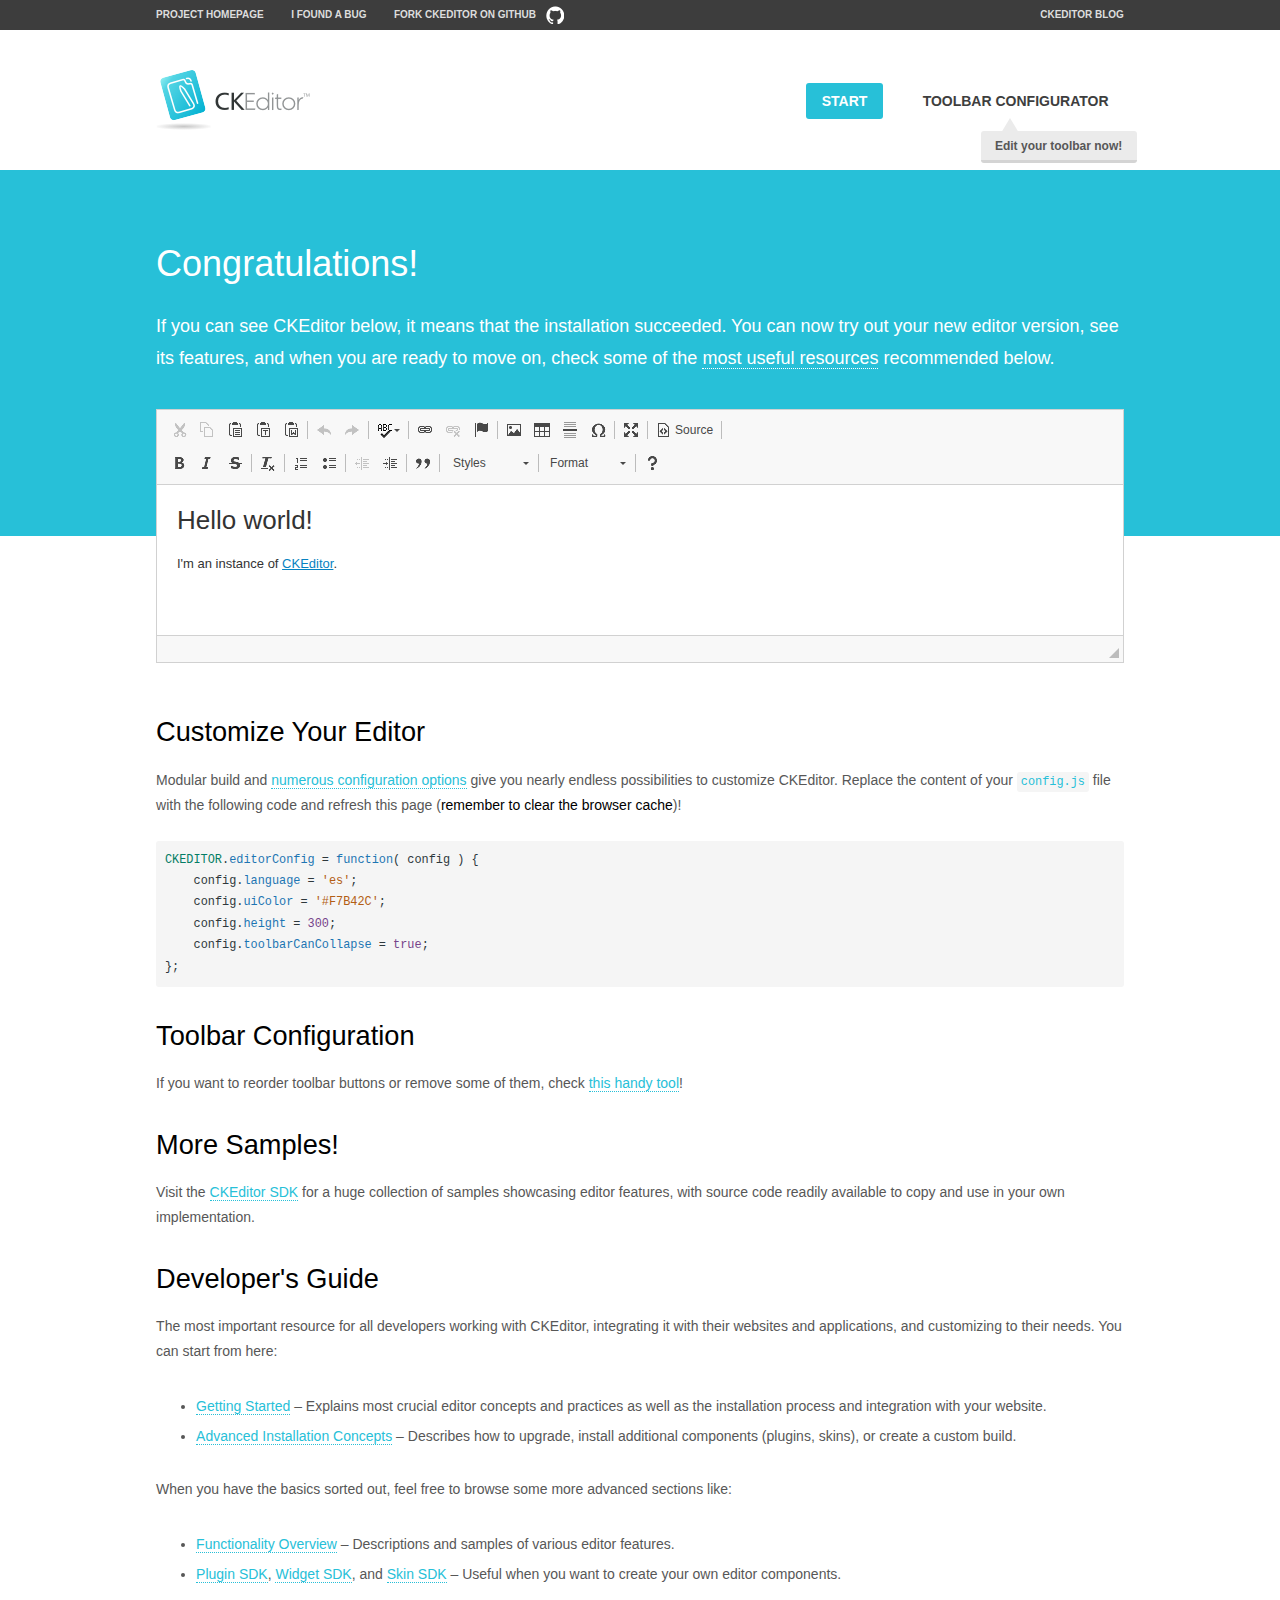
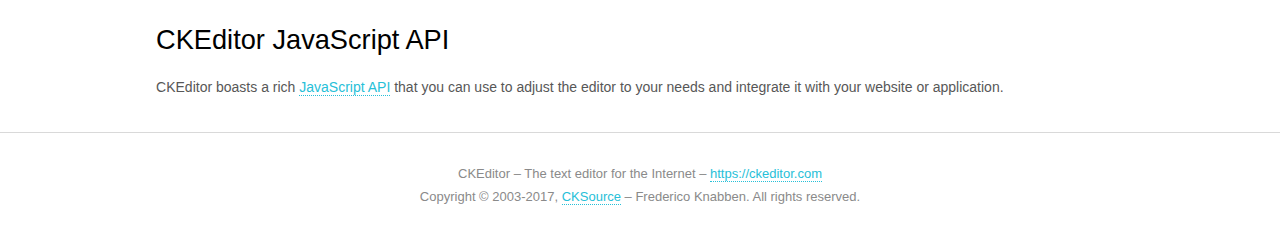
<file: blog/post/static/ckeditor/samples/index.html>
<!DOCTYPE html>
<!--
Copyright (c) 2003-2017, CKSource - Frederico Knabben. All rights reserved.
For licensing, see LICENSE.md or https://ckeditor.com/legal/ckeditor-oss-license
-->
<html>
<head>
	<meta charset="utf-8">
	<title>CKEditor Sample</title>
	<script src="../ckeditor.js"></script>
	<script src="js/sample.js"></script>
	<link rel="stylesheet" href="css/samples.css">
	<link rel="stylesheet" href="toolbarconfigurator/lib/codemirror/neo.css">
</head>
<body id="main">

<nav class="navigation-a">
	<div class="grid-container">
		<ul class="navigation-a-left grid-width-70">
			<li><a href="https://ckeditor.com/ckeditor-4/">Project Homepage</a></li>
			<li><a href="https://github.com/ckeditor/ckeditor-dev/issues">I found a bug</a></li>
			<li><a href="http://github.com/ckeditor/ckeditor-dev" class="icon-pos-right icon-navigation-a-github">Fork CKEditor on GitHub</a></li>
		</ul>
		<ul class="navigation-a-right grid-width-30">
			<li><a href="https://ckeditor.com/blog/">CKEditor Blog</a></li>
		</ul>
	</div>
</nav>

<header class="header-a">
	<div class="grid-container">
		<h1 class="header-a-logo grid-width-30">
			<a href="index.html"><img src="img/logo.png" alt="CKEditor Sample"></a>
		</h1>

		<nav class="navigation-b grid-width-70">
			<ul>
				<li><a href="index.html" class="button-a button-a-background">Start</a></li>
				<li><a href="toolbarconfigurator/index.html" class="button-a">Toolbar configurator <span class="balloon-a balloon-a-nw">Edit your toolbar now!</span></a></li>
			</ul>
		</nav>
	</div>
</header>

<main>
	<div class="adjoined-top">
		<div class="grid-container">
			<div class="content grid-width-100">
				<h1>Congratulations!</h1>
				<p>
					If you can see CKEditor below, it means that the installation succeeded.
					You can now try out your new editor version, see its features, and when you are ready to move on, check some of the <a href="#sample-customize">most useful resources</a> recommended below.
				</p>
			</div>
		</div>
	</div>
	<div class="adjoined-bottom">
		<div class="grid-container">
			<div class="grid-width-100">
				<div id="editor">
					<h1>Hello world!</h1>
					<p>I'm an instance of <a href="https://ckeditor.com">CKEditor</a>.</p>
				</div>
			</div>
		</div>
	</div>

	<div class="grid-container">
		<div class="content grid-width-100">
			<section id="sample-customize">
				<h2>Customize Your Editor</h2>
				<p>Modular build and <a href="https://docs.ckeditor.com/ckeditor4/docs/#!/guide/dev_configuration">numerous configuration options</a> give you nearly endless possibilities to customize CKEditor. Replace the content of your <code><a href="../config.js">config.js</a></code> file with the following code and refresh this page (<strong>remember to clear the browser cache</strong>)!</p>
		<pre class="cm-s-neo CodeMirror"><code><span style="padding-right: 0.1px;"><span class="cm-variable">CKEDITOR</span>.<span class="cm-property">editorConfig</span> <span class="cm-operator">=</span> <span class="cm-keyword">function</span>( <span class="cm-def">config</span> ) {</span>
<span style="padding-right: 0.1px;"><span class="cm-tab">	</span><span class="cm-variable-2">config</span>.<span class="cm-property">language</span> <span class="cm-operator">=</span> <span class="cm-string">'es'</span>;</span>
<span style="padding-right: 0.1px;"><span class="cm-tab">	</span><span class="cm-variable-2">config</span>.<span class="cm-property">uiColor</span> <span class="cm-operator">=</span> <span class="cm-string">'#F7B42C'</span>;</span>
<span style="padding-right: 0.1px;"><span class="cm-tab">	</span><span class="cm-variable-2">config</span>.<span class="cm-property">height</span> <span class="cm-operator">=</span> <span class="cm-number">300</span>;</span>
<span style="padding-right: 0.1px;"><span class="cm-tab">	</span><span class="cm-variable-2">config</span>.<span class="cm-property">toolbarCanCollapse</span> <span class="cm-operator">=</span> <span class="cm-atom">true</span>;</span>
<span style="padding-right: 0.1px;">};</span></code></pre>
			</section>

			<section>
				<h2>Toolbar Configuration</h2>
				<p>If you want to reorder toolbar buttons or remove some of them, check <a href="toolbarconfigurator/index.html">this handy tool</a>!</p>
			</section>

			<section>
				<h2>More Samples!</h2>
				<p>Visit the <a href="https://sdk.ckeditor.com">CKEditor SDK</a> for a huge collection of samples showcasing editor features, with source code readily available to copy and use in your own implementation.</p>
			</section>

			<section>
				<h2>Developer's Guide</h2>
				<p>The most important resource for all developers working with CKEditor, integrating it with their websites and applications, and customizing to their needs. You can start from here:</p>
				<ul>
					<li><a href="https://docs.ckeditor.com/ckeditor4/docs/#!/guide/dev_installation">Getting Started</a> &ndash; Explains most crucial editor concepts and practices as well as the installation process and integration with your website.</li>
					<li><a href="https://docs.ckeditor.com/ckeditor4/docs/#!/guide/dev_advanced_installation">Advanced Installation Concepts</a> &ndash; Describes how to upgrade, install additional components (plugins, skins), or create a custom build.</li>
				</ul>
					<p>When you have the basics sorted out, feel free to browse some more advanced sections like:</p>
				<ul>
					<li><a href="https://docs.ckeditor.com/ckeditor4/docs/#!/guide/dev_features">Functionality Overview</a> &ndash; Descriptions and samples of various editor features.</li>
					<li><a href="https://docs.ckeditor.com/ckeditor4/docs/#!/guide/plugin_sdk_intro">Plugin SDK</a>, <a href="https://docs.ckeditor.com/ckeditor4/docs/#!/guide/widget_sdk_intro">Widget SDK</a>, and <a href="https://docs.ckeditor.com/ckeditor4/docs/#!/guide/skin_sdk_intro">Skin SDK</a> &ndash; Useful when you want to create your own editor components.</li>
				</ul>
			</section>

			<section>
				<h2>CKEditor JavaScript API</h2>
				<p>CKEditor boasts a rich <a href="https://docs.ckeditor.com/ckeditor4/docs/#!/api">JavaScript API</a> that you can use to adjust the editor to your needs and integrate it with your website or application.</p>
			</section>
		</div>
	</div>
</main>

<footer class="footer-a grid-container">
	<div class="grid-container">
		<p class="grid-width-100">
			CKEditor &ndash; The text editor for the Internet &ndash; <a class="samples" href="https://ckeditor.com/">https://ckeditor.com</a>
		</p>
		<p class="grid-width-100" id="copy">
			Copyright &copy; 2003-2017, <a class="samples" href="https://cksource.com/">CKSource</a> &ndash; Frederico Knabben. All rights reserved.
		</p>
	</div>
</footer>
<script>
	initSample();
</script>

</body>
</html>
</file>
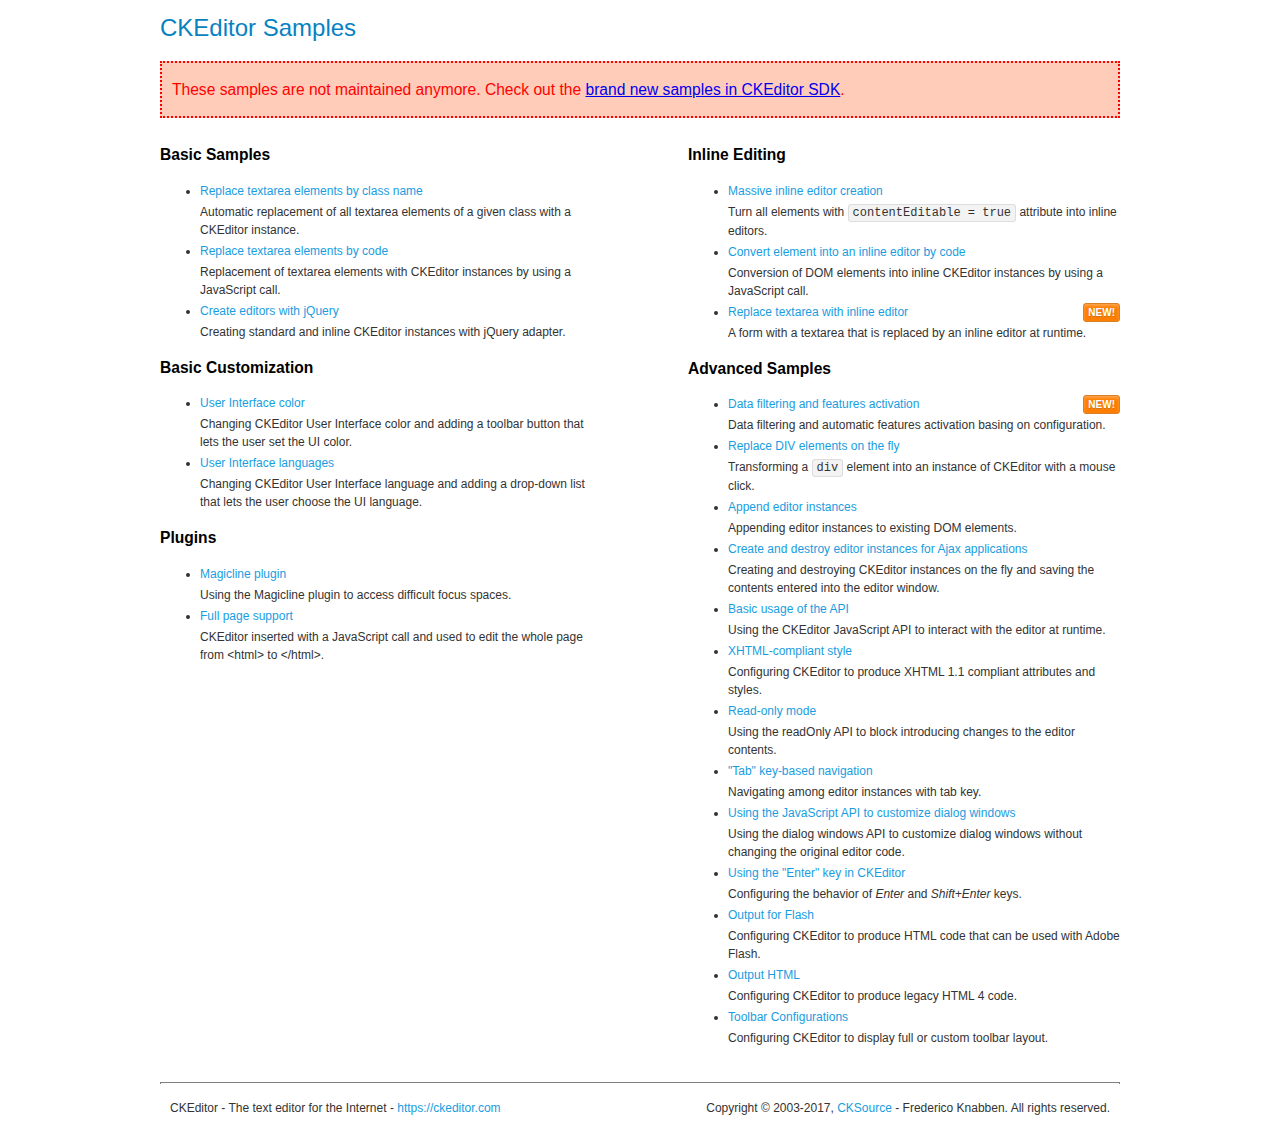
<file: blog/post/static/ckeditor/samples/old/index.html>
<!DOCTYPE html>
<!--
Copyright (c) 2003-2017, CKSource - Frederico Knabben. All rights reserved.
For licensing, see LICENSE.md or https://ckeditor.com/legal/ckeditor-oss-license
-->
<html>
<head>
	<meta charset="utf-8">
	<title>CKEditor Samples</title>
	<link rel="stylesheet" href="sample.css">
</head>
<body>
	<h1 class="samples">
		CKEditor Samples
	</h1>
	<div class="warning deprecated">
		These samples are not maintained anymore. Check out the <a href="https://sdk.ckeditor.com/">brand new samples in CKEditor SDK</a>.
	</div>
	<div class="twoColumns">
		<div class="twoColumnsLeft">
			<h2 class="samples">
				Basic Samples
			</h2>
			<dl class="samples">
				<dt><a class="samples" href="replacebyclass.html">Replace textarea elements by class name</a></dt>
				<dd>Automatic replacement of all textarea elements of a given class with a CKEditor instance.</dd>

				<dt><a class="samples" href="replacebycode.html">Replace textarea elements by code</a></dt>
				<dd>Replacement of textarea elements with CKEditor instances by using a JavaScript call.</dd>

				<dt><a class="samples" href="jquery.html">Create editors with jQuery</a></dt>
				<dd>Creating standard and inline CKEditor instances with jQuery adapter.</dd>
			</dl>

			<h2 class="samples">
				Basic Customization
			</h2>
			<dl class="samples">
				<dt><a class="samples" href="uicolor.html">User Interface color</a></dt>
				<dd>Changing CKEditor User Interface color and adding a toolbar button that lets the user set the UI color.</dd>

				<dt><a class="samples" href="uilanguages.html">User Interface languages</a></dt>
				<dd>Changing CKEditor User Interface language and adding a drop-down list that lets the user choose the UI language.</dd>
			</dl>


			<h2 class="samples">Plugins</h2>
<dl class="samples">
<dt><a class="samples" href="magicline/magicline.html">Magicline plugin</a></dt>
<dd>Using the Magicline plugin to access difficult focus spaces.</dd>

<dt><a class="samples" href="wysiwygarea/fullpage.html">Full page support</a></dt>
<dd>CKEditor inserted with a JavaScript call and used to edit the whole page from &lt;html&gt; to &lt;/html&gt;.</dd>
</dl>
		</div>
		<div class="twoColumnsRight">
			<h2 class="samples">
				Inline Editing
			</h2>
			<dl class="samples">
				<dt><a class="samples" href="inlineall.html">Massive inline editor creation</a></dt>
				<dd>Turn all elements with <code>contentEditable = true</code> attribute into inline editors.</dd>

				<dt><a class="samples" href="inlinebycode.html">Convert element into an inline editor by code</a></dt>
				<dd>Conversion of DOM elements into inline CKEditor instances by using a JavaScript call.</dd>

				<dt><a class="samples" href="inlinetextarea.html">Replace textarea with inline editor</a> <span class="new">New!</span></dt>
				<dd>A form with a textarea that is replaced by an inline editor at runtime.</dd>

				
			</dl>

			<h2 class="samples">
				Advanced Samples
			</h2>
			<dl class="samples">
				<dt><a class="samples" href="datafiltering.html">Data filtering and features activation</a> <span class="new">New!</span></dt>
				<dd>Data filtering and automatic features activation basing on configuration.</dd>

				<dt><a class="samples" href="divreplace.html">Replace DIV elements on the fly</a></dt>
				<dd>Transforming a <code>div</code> element into an instance of CKEditor with a mouse click.</dd>

				<dt><a class="samples" href="appendto.html">Append editor instances</a></dt>
				<dd>Appending editor instances to existing DOM elements.</dd>

				<dt><a class="samples" href="ajax.html">Create and destroy editor instances for Ajax applications</a></dt>
				<dd>Creating and destroying CKEditor instances on the fly and saving the contents entered into the editor window.</dd>

				<dt><a class="samples" href="api.html">Basic usage of the API</a></dt>
				<dd>Using the CKEditor JavaScript API to interact with the editor at runtime.</dd>

				<dt><a class="samples" href="xhtmlstyle.html">XHTML-compliant style</a></dt>
				<dd>Configuring CKEditor to produce XHTML 1.1 compliant attributes and styles.</dd>

				<dt><a class="samples" href="readonly.html">Read-only mode</a></dt>
				<dd>Using the readOnly API to block introducing changes to the editor contents.</dd>

				<dt><a class="samples" href="tabindex.html">"Tab" key-based navigation</a></dt>
				<dd>Navigating among editor instances with tab key.</dd>


				
<dt><a class="samples" href="dialog/dialog.html">Using the JavaScript API to customize dialog windows</a></dt>
<dd>Using the dialog windows API to customize dialog windows without changing the original editor code.</dd>

<dt><a class="samples" href="enterkey/enterkey.html">Using the &quot;Enter&quot; key in CKEditor</a></dt>
<dd>Configuring the behavior of <em>Enter</em> and <em>Shift+Enter</em> keys.</dd>

<dt><a class="samples" href="htmlwriter/outputforflash.html">Output for Flash</a></dt>
<dd>Configuring CKEditor to produce HTML code that can be used with Adobe Flash.</dd>

<dt><a class="samples" href="htmlwriter/outputhtml.html">Output HTML</a></dt>
<dd>Configuring CKEditor to produce legacy HTML 4 code.</dd>

<dt><a class="samples" href="toolbar/toolbar.html">Toolbar Configurations</a></dt>
<dd>Configuring CKEditor to display full or custom toolbar layout.</dd>

			</dl>
		</div>
	</div>
	<div id="footer">
		<hr>
		<p>
			CKEditor - The text editor for the Internet - <a class="samples" href="https://ckeditor.com/">https://ckeditor.com</a>
		</p>
		<p id="copy">
			Copyright &copy; 2003-2017, <a class="samples" href="https://cksource.com/">CKSource</a> - Frederico Knabben. All rights reserved.
		</p>
	</div>
</body>
</html>
</file>
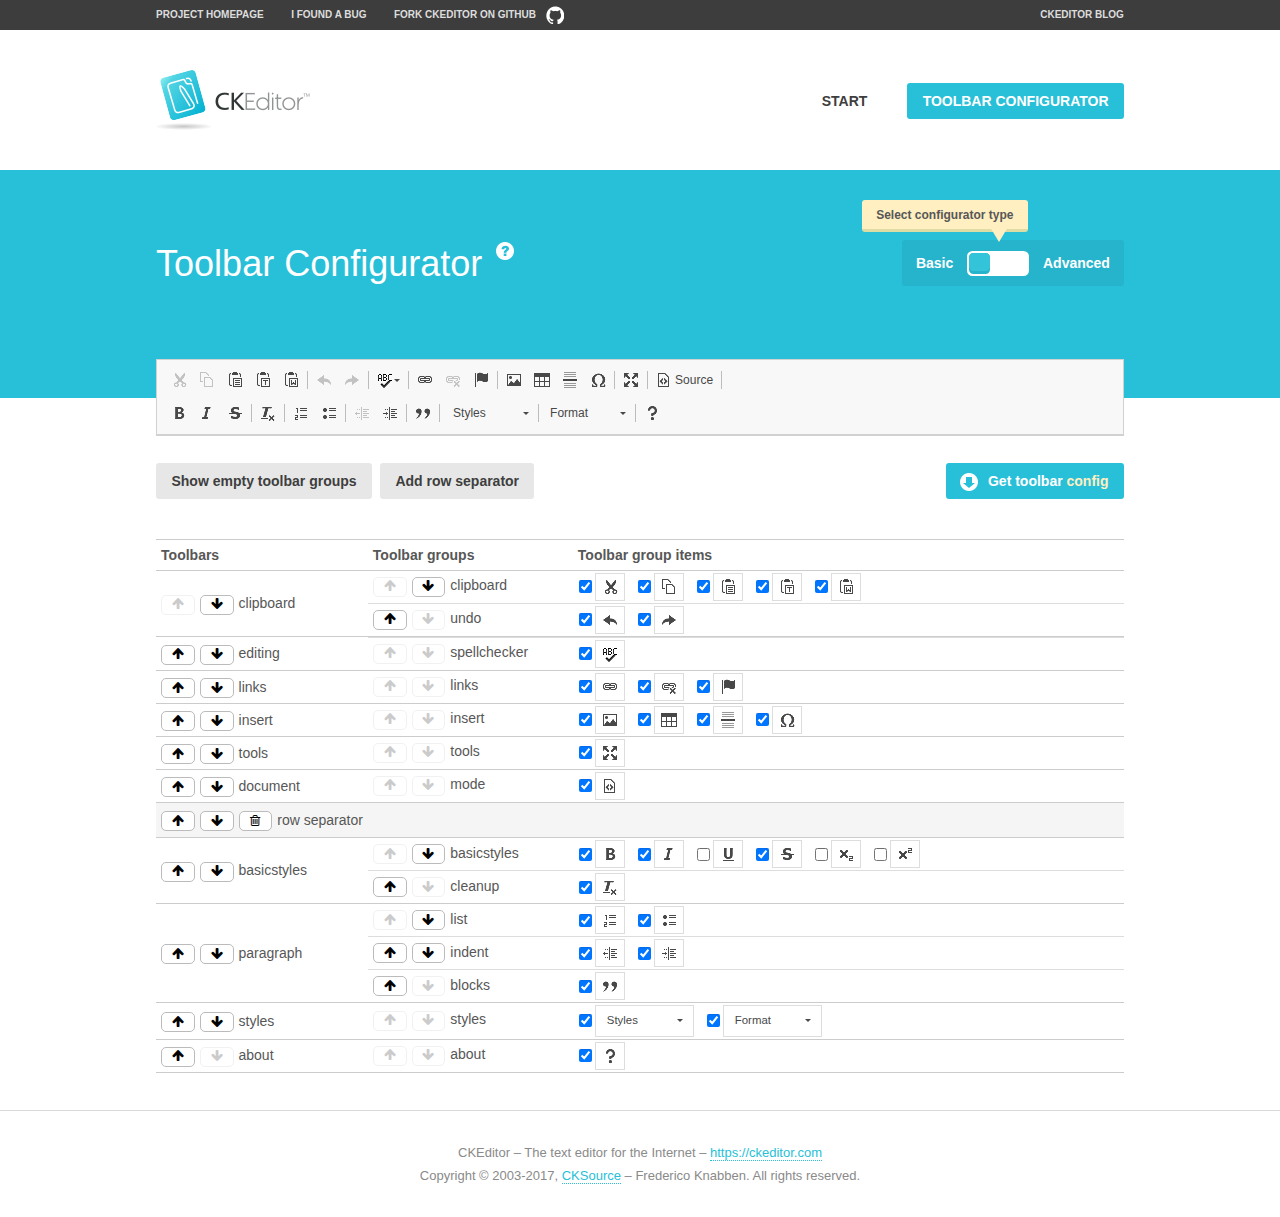
<file: blog/post/static/ckeditor/samples/toolbarconfigurator/index.html>
<!DOCTYPE html>
<!--
Copyright (c) 2003-2017, CKSource - Frederico Knabben. All rights reserved.
For licensing, see LICENSE.md or https://ckeditor.com/legal/ckeditor-oss-license
-->
<!--[if IE 8]><html class="ie8"><![endif]-->
<!--[if gt IE 8]><html><![endif]-->
<!--[if !IE]><!--><html><!--<![endif]-->
<head>
	<meta charset="utf-8">
	<title>Toolbar Configurator</title>
	<script src="../../ckeditor.js"></script>
	<script>
		if ( CKEDITOR.env.ie && CKEDITOR.env.version < 9 )
			CKEDITOR.tools.enableHtml5Elements( document );
	</script>
	<link rel="stylesheet" href="lib/codemirror/codemirror.css">
	<link rel="stylesheet" href="lib/codemirror/show-hint.css">
	<link rel="stylesheet" href="lib/codemirror/neo.css">
	<link rel="stylesheet" href="css/fontello.css">
	<link rel="stylesheet" href="../css/samples.css">
</head>
<body id="toolbar">

<nav class="navigation-a">
	<div class="grid-container">
		<ul class="navigation-a-left grid-width-70">
			<li><a href="https://ckeditor.com/ckeditor-4/">Project Homepage</a></li>
			<li><a href="https://github.com/ckeditor/ckeditor-dev/issues">I found a bug</a></li>
			<li><a href="http://github.com/ckeditor/ckeditor-dev" class="icon-pos-right icon-navigation-a-github">Fork CKEditor on GitHub</a></li>
		</ul>
		<ul class="navigation-a-right grid-width-30">
			<li><a href="https://ckeditor.com/blog/">CKEditor Blog</a></li>
		</ul>
	</div>
</nav>

<header class="header-a">
	<div class="grid-container">
		<h1 class="header-a-logo grid-width-30">
			<a href="../index.html"><img src="../img/logo.png" alt="CKEditor Logo"></a>
		</h1>
		<nav class="navigation-b grid-width-70">
			<ul>
				<li><a href="../index.html"  class="button-a">Start</a></li>
				<li><a href="index.html"  class="button-a button-a-background">Toolbar configurator</a></li>
			</ul>
		</nav>
	</div>
</header>

<main>
	<div class="adjoined-top">
		<div class="grid-container">
			<div class="content grid-width-100">
				<div class="grid-container-nested">
					<h1 class="grid-width-60">
						Toolbar Configurator
						<a href="#help-content" type="button" title="Configurator help" id="help" class="button-a button-a-background button-a-no-text icon-pos-left icon-question-mark">Help</a>
					</h1>

					<div class="grid-width-40 grid-switch-magic">
						<div class="switch">
							<span class="balloon-a balloon-a-se">Select configurator type</span>
							<input type="radio" name="radio" data-num="1" id="radio-basic" />
							<input type="radio" name="radio" data-num="2" id="radio-advanced" />
							<label data-for="1" for="radio-basic">Basic</label>
							<span class="switch-inner">
								<span class="handler"></span>
							</span>
							<label data-for="2" for="radio-advanced">Advanced</label>
						</div>
					</div>
				</div>
			</div>
		</div>
	</div>
	<div class="adjoined-bottom">
		<div class="grid-container">
			<div class="grid-width-100">
				<div class="editors-container">
					<div id="editor-basic"></div>
					<div id="editor-advanced"></div>
				</div>
			</div>
		</div>
	</div>

	<div class="grid-container configurator">
		<div class="content grid-width-100">
			<div class="configurator">
				<div>
					<div id="toolbarModifierWrapper"></div>
				</div>
			</div>
		</div>
	</div>

	<div id="help-content">
		<div class="grid-container">
			<div class="grid-width-100">
				<h2>What Am I Doing Here?</h2>

				<div class="grid-container grid-container-nested">
					<div class="basic">
						<div class="grid-width-50">
							<p>Arrange <a href="https://docs.ckeditor.com/ckeditor4/docs/#!/api/CKEDITOR.config-cfg-toolbarGroups">toolbar groups</a>, toggle <a href="https://docs.ckeditor.com/ckeditor4/docs/#!/api/CKEDITOR.config-cfg-removeButtons">button visibility</a> according to your needs and get your toolbar configuration.</p>
							<p>You can replace the content of the <a href="../../config.js"><code>config.js</code></a> file with the generated configuration. If you already set some configuration options you will need to merge both configurations.</p>
						</div>
						<div class="grid-width-50">
							<p>Read more about different ways of <a href="https://docs.ckeditor.com/ckeditor4/docs/#!/guide/dev_configuration">setting configuration</a> and do not forget about <strong>clearing browser cache</strong>.</p>
							<p>Arranging toolbar groups is the recommended way of configuring the toolbar, but if you need more freedom you can use the <a href="#advanced">advanced configurator</a>.</p>
						</div>
					</div>
					<div class="advanced" style="display: none;">
						<div class="grid-width-50">
							<p>With this code editor you can edit your <a href="https://docs.ckeditor.com/ckeditor4/docs/#!/api/CKEDITOR.config-cfg-toolbar">toolbar configuration</a> live.</p>
							<p>You can replace the content of the <a href="../../config.js"><code>config.js</code></a> file with the generated configuration. If you already set some configuration options you will need to merge both configurations.</p>
						</div>
						<div class="grid-width-50">
							<p>Read more about different ways of <a href="https://docs.ckeditor.com/ckeditor4/docs/#!/guide/dev_configuration">setting configuration</a> and do not forget about <strong>clearing browser cache</strong>.</p>
						</div>
					</div>
				</div>

				<p class="grid-container grid-container-nested">
					<button type="button" class="help-content-close grid-width-100 button-a button-a-background">Got it. Let's play!</button>
				</p>
			</div>
		</div>
	</div>
</main>

<footer class="footer-a grid-container">
	<p class="grid-width-100">
		CKEditor &ndash; The text editor for the Internet &ndash; <a class="samples" href="https://ckeditor.com/">https://ckeditor.com</a>
	</p>
	<p class="grid-width-100" id="copy">
		Copyright &copy; 2003-2017, <a class="samples" href="https://cksource.com/">CKSource</a> &ndash; Frederico Knabben. All rights reserved.
	</p>
</footer>

<script src="lib/codemirror/codemirror.js"></script>
<script src="lib/codemirror/javascript.js"></script>
<script src="lib/codemirror/show-hint.js"></script>

<script src="js/fulltoolbareditor.js"></script>
<script src="js/abstracttoolbarmodifier.js"></script>
<script src="js/toolbarmodifier.js"></script>
<script src="js/toolbartextmodifier.js"></script>
<script src="../js/sf.js"></script>

<script>
	( function() {
		'use strict';

		var mode = ( window.location.hash.substr( 1 ) === 'advanced' ) ? 'advanced' : 'basic',
			configuratorSection = CKEDITOR.document.findOne( 'main > .grid-container.configurator' ),
			basicInstruction = CKEDITOR.document.findOne( '#help-content .basic' ),
			advancedInstruction = CKEDITOR.document.findOne( '#help-content .advanced' ),

			// Configurator mode switcher.
			modeSwitchBasic = CKEDITOR.document.getById( 'radio-basic' ),
			modeSwitchAdvanced = CKEDITOR.document.getById( 'radio-advanced' );

		// Initial setup
		function updateSwitcher() {
			if ( mode === 'advanced' ) {
				modeSwitchAdvanced.$.checked = true;
			} else {
				modeSwitchBasic.$.checked = true;
			}
		}

		updateSwitcher();

		CKEDITOR.document.getWindow().on( 'hashchange', function( e ) {
			var hash = window.location.hash.substr( 1 );
			if ( !( hash === 'advanced' || hash === 'basic' ) ) {
				return;
			}
			mode = hash;
			onToolbarsDone( mode );
		} );

		CKEDITOR.document.getWindow().on( 'resize', function() {
			updateToolbar( ( mode === 'basic' ? toolbarModifier : toolbarTextModifier )[ 'editorInstance' ] );
		} );

		function onRefresh( modifier ) {
			modifier = modifier || this;

			if ( mode === 'basic' && modifier instanceof ToolbarConfigurator.ToolbarTextModifier ) {
				return;
			}

			// CodeMirror container becomes visible, so we need to refresh and to avoid rendering problems.
			if ( mode === 'advanced' && modifier instanceof ToolbarConfigurator.ToolbarTextModifier ) {
				modifier.codeContainer.refresh();
			}

			updateToolbar( modifier.editorInstance );
		}

		function updateToolbar( editor ) {
			var editorContainer = editor.container;

			// Not always editor is loaded.
			if ( !editorContainer ) {
				return;
			}

			var displayStyle = editorContainer.getStyle( 'display' );

			editorContainer.setStyle( 'display', 'block' );

			var newHeight = editorContainer.getSize( 'height' );

			var newMarginTop = parseInt( editorContainer.getComputedStyle( 'margin-top' ), 10 );
			newMarginTop = ( isNaN( newMarginTop ) ? 0 : Number( newMarginTop ) );

			var newMarginBottom = parseInt( editorContainer.getComputedStyle( 'margin-bottom' ), 10 );
			newMarginBottom = ( isNaN( newMarginBottom ) ? 0 : Number( newMarginBottom ) );

			var result = newHeight + newMarginTop + newMarginBottom;

			editorContainer.setStyle( 'display', displayStyle );

			editor.container.getAscendant( 'div' ).setStyle( 'height', result + 'px' );
		}

		var toolbarModifier = new ToolbarConfigurator.ToolbarModifier( 'editor-basic' );

		var done = 0;
		toolbarModifier.init( onToolbarInit );
		toolbarModifier.onRefresh = onRefresh;

		CKEDITOR.document.getById( 'toolbarModifierWrapper' ).append( toolbarModifier.mainContainer );

		var toolbarTextModifier = new ToolbarConfigurator.ToolbarTextModifier( 'editor-advanced' );
		toolbarTextModifier.init( onToolbarInit );
		toolbarTextModifier.onRefresh = onRefresh;

		function onToolbarInit() {
			if ( ++done === 2 ) {
				onToolbarsDone();

				positionSticky.watch( CKEDITOR.document.findOne( '.toolbar' ), function() {
					return mode === 'advanced';
				} );
			}
		}

		function onToolbarsDone() {
			if ( mode === 'basic' ) {
				toggleModeBasic( false );
			} else {
				toggleModeAdvanced( false );
			}

			updateSwitcher();

			setTimeout( function() {
				CKEDITOR.document.findOne( '.editors-container' ).addClass( 'active' );
				CKEDITOR.document.findOne( '#toolbarModifierWrapper' ).addClass( 'active' );
			}, 200 );
		}

		CKEDITOR.document.getById( 'toolbarModifierWrapper' ).append( toolbarTextModifier.mainContainer );

		function toogleModeSwitch( onElement, offElement, onModifier, offModifier ) {
			onElement.addClass( 'fancy-button-active' );
			offElement.removeClass( 'fancy-button-active' );

			onModifier.showUI();
			offModifier.hideUI();
		}

		function toggleModeBasic( callOnRefresh ) {
			callOnRefresh = ( callOnRefresh !== false );
			mode = 'basic';
			window.location.hash = '#basic';
			toogleModeSwitch( modeSwitchBasic, modeSwitchAdvanced, toolbarModifier, toolbarTextModifier );

			configuratorSection.removeClass( 'freed-width' );
			basicInstruction.show();
			advancedInstruction.hide();

			callOnRefresh && onRefresh( toolbarModifier );
		}

		function toggleModeAdvanced( callOnRefresh ) {
			callOnRefresh = ( callOnRefresh !== false );
			mode = 'advanced';
			window.location.hash = '#advanced';
			toogleModeSwitch( modeSwitchAdvanced, modeSwitchBasic, toolbarTextModifier, toolbarModifier );

			configuratorSection.addClass( 'freed-width' );
			advancedInstruction.show();
			basicInstruction.hide();

			callOnRefresh && onRefresh( toolbarTextModifier );
		}

		modeSwitchBasic.on( 'click', toggleModeBasic );
		modeSwitchAdvanced.on( 'click', toggleModeAdvanced );

		//
		// Position:sticky for the toolbar.
		//

		// Will make elements behave like they were styled with position:sticky.
		var positionSticky = {
			// Store object: {
			// 		element: CKEDITOR.dom.element, // Element which will float.
			// 		placeholder: CKEDITOR.dom.element, // Placeholder which is place to prevent page bounce.
			// 		isFixed: boolean // Whether element float now.
			// }
			watched: [],

			active: [],

			staticContainer: null,

			init: function() {
				var element = CKEDITOR.dom.element.createFromHtml(
					'<div class="staticContainer">' +
						'<div class="grid-container" >' +
							'<div class="grid-width-100">' +
								'<div class="inner"></div>' +
							'</div>' +
						'</div>' +
					'</div>' );

				this.staticContainer = element.findOne( '.inner' );

				CKEDITOR.document.getBody().append( element );
			},

			watch: function( element, preventFunc ) {
				this.watched.push( {
					element: element,
					placeholder: new CKEDITOR.dom.element( 'div' ),
					isFixed: false,
					preventFunc: preventFunc
				} );
			},

			checkAll: function() {
				for ( var i = 0; i < this.watched.length; i++ ) {
					this.check( this.watched[ i ] );
				}
			},

			check: function( element ) {
				var isFixed = element.isFixed;
				var shouldBeFixed = this.shouldBeFixed( element );

				// Nothing to be done.
				if ( isFixed === shouldBeFixed ) {
					return;
				}

				var placeholder = element.placeholder;

				if ( isFixed ) {
					// Unfixing.

					element.element.insertBefore( placeholder );
					placeholder.remove();

					element.element.removeStyle( 'margin' );

					this.active.splice( CKEDITOR.tools.indexOf( this.active, element ), 1 );

				} else {
					// Fixing.
					placeholder.setStyle( 'width', element.element.getSize( 'width' ) + 'px' );
					placeholder.setStyle( 'height', element.element.getSize( 'height' ) + 'px' );
					placeholder.setStyle( 'margin-bottom', element.element.getComputedStyle( 'margin-bottom' ) );
					placeholder.setStyle( 'display', element.element.getComputedStyle( 'display' ) );
					placeholder.insertAfter( element.element );

					this.staticContainer.append( element.element );

					this.active.push( element );
				}

				element.isFixed = !element.isFixed;
			},

			shouldBeFixed: function( element ) {
				if ( element.preventFunc && element.preventFunc() ) {
					return false;
				}

				// If element is already fixed we are checking it's placeholder.
				var related = ( element.isFixed ? element.placeholder : element.element ),
					clientRect = related.$.getBoundingClientRect(),
					staticHeight = this.staticContainer.getSize('height' ),
					elemHeight = element.element.getSize( 'height' );

				if ( element.isFixed ) {
					return ( clientRect.top + elemHeight < staticHeight );
				} else {
					return ( clientRect.top < staticHeight );
				}
			}
		};

		positionSticky.init();

		CKEDITOR.document.getWindow().on( 'scroll',
			new CKEDITOR.tools.eventsBuffer( 100, positionSticky.checkAll, positionSticky ).input
		);

		// Make the toolbar sticky.
		positionSticky.watch( CKEDITOR.document.findOne( '.editors-container' ) );

		// Help button and help-content.
		( function() {
			var helpButton = CKEDITOR.document.getById( 'help' ),
				helpContent = CKEDITOR.document.getById( 'help-content' );

			// Don't show help button on IE8 because it's unsupported by Pico Modal.
			if ( CKEDITOR.env.ie && CKEDITOR.env.version == 8 ) {
				helpButton.hide();
			} else {
				// Display help modal when the button is clicked.
				helpButton.on( 'click', function( evt ) {
					SF.modal( {
						// Clone modal content from DOM.
						content: helpContent.getHtml(),

						afterCreate: function( modal ) {
							// Enable modal content button to close the modal.
							new CKEDITOR.dom.element( modal.modalElem() ).findOne( '.help-content-close' ).once( 'click', modal.close );
						}
					} ).show();
				} );
			}
		} )();
	} )();
</script>
</body>
</html>
</file>
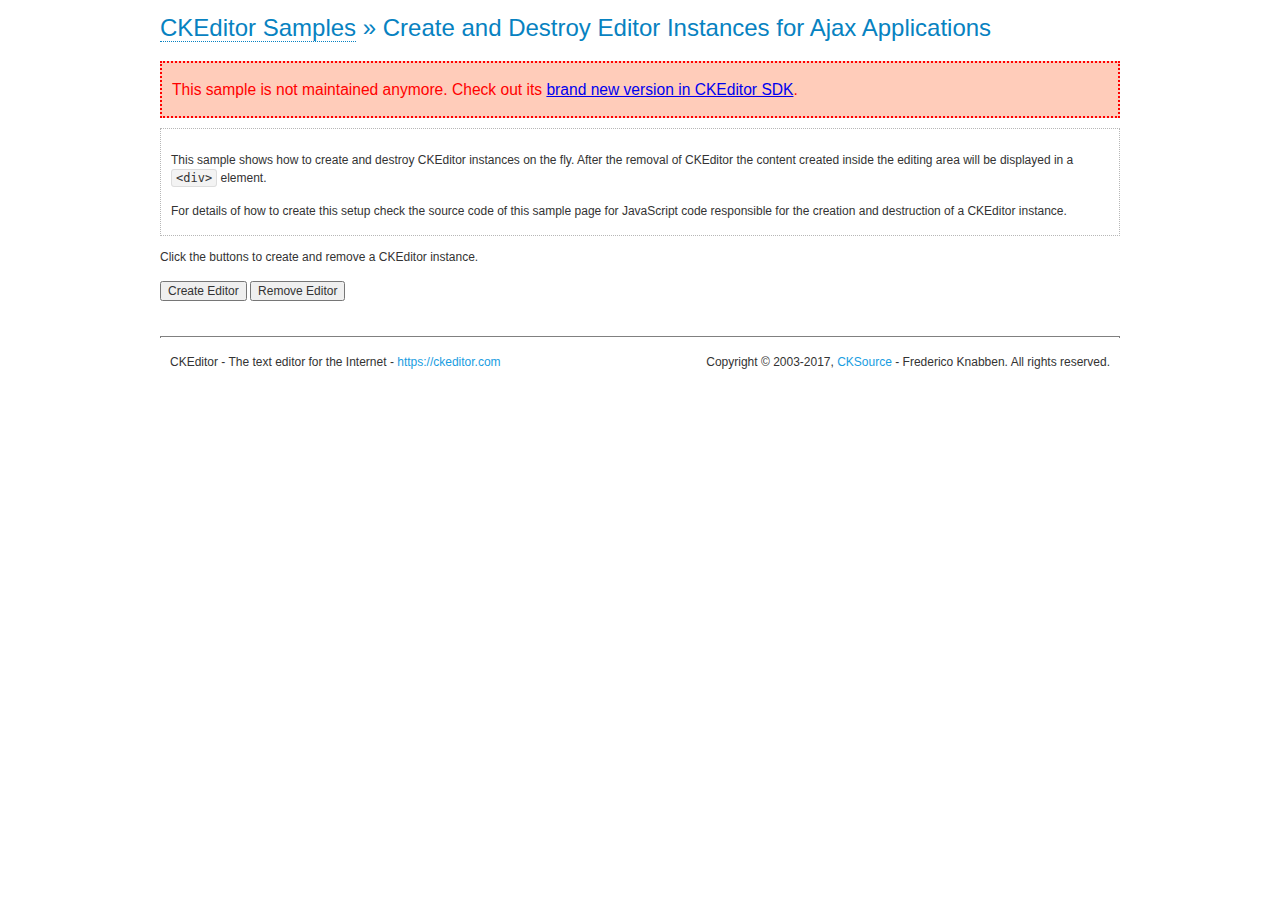
<file: blog/post/static/ckeditor/samples/old/ajax.html>
<!DOCTYPE html>
<!--
Copyright (c) 2003-2017, CKSource - Frederico Knabben. All rights reserved.
For licensing, see LICENSE.md or https://ckeditor.com/legal/ckeditor-oss-license
-->
<html>
<head>
	<meta charset="utf-8">
	<title>Ajax &mdash; CKEditor Sample</title>
	<script src="../../ckeditor.js"></script>
	<link rel="stylesheet" href="sample.css">
	<script>

		var editor, html = '';

		function createEditor() {
			if ( editor )
				return;

			// Create a new editor inside the <div id="editor">, setting its value to html
			var config = {};
			editor = CKEDITOR.appendTo( 'editor', config, html );
		}

		function removeEditor() {
			if ( !editor )
				return;

			// Retrieve the editor contents. In an Ajax application, this data would be
			// sent to the server or used in any other way.
			document.getElementById( 'editorcontents' ).innerHTML = html = editor.getData();
			document.getElementById( 'contents' ).style.display = '';

			// Destroy the editor.
			editor.destroy();
			editor = null;
		}

	</script>
</head>
<body>
	<h1 class="samples">
		<a href="index.html">CKEditor Samples</a> &raquo; Create and Destroy Editor Instances for Ajax Applications
	</h1>
	<div class="warning deprecated">
		This sample is not maintained anymore. Check out its <a href="https://sdk.ckeditor.com/samples/saveajax.html">brand new version in CKEditor SDK</a>.
	</div>
	<div class="description">
		<p>
			This sample shows how to create and destroy CKEditor instances on the fly. After the removal of CKEditor the content created inside the editing
			area will be displayed in a <code>&lt;div&gt;</code> element.
		</p>
		<p>
			For details of how to create this setup check the source code of this sample page
			for JavaScript code responsible for the creation and destruction of a CKEditor instance.
		</p>
	</div>
	<p>Click the buttons to create and remove a CKEditor instance.</p>
	<p>
		<input onclick="createEditor();" type="button" value="Create Editor">
		<input onclick="removeEditor();" type="button" value="Remove Editor">
	</p>
	<!-- This div will hold the editor. -->
	<div id="editor">
	</div>
	<div id="contents" style="display: none">
		<p>
			Edited Contents:
		</p>
		<!-- This div will be used to display the editor contents. -->
		<div id="editorcontents">
		</div>
	</div>
	<div id="footer">
		<hr>
		<p>
			CKEditor - The text editor for the Internet - <a class="samples" href="https://ckeditor.com/">https://ckeditor.com</a>
		</p>
		<p id="copy">
			Copyright &copy; 2003-2017, <a class="samples" href="https://cksource.com/">CKSource</a> - Frederico
			Knabben. All rights reserved.
		</p>
	</div>
</body>
</html>
</file>
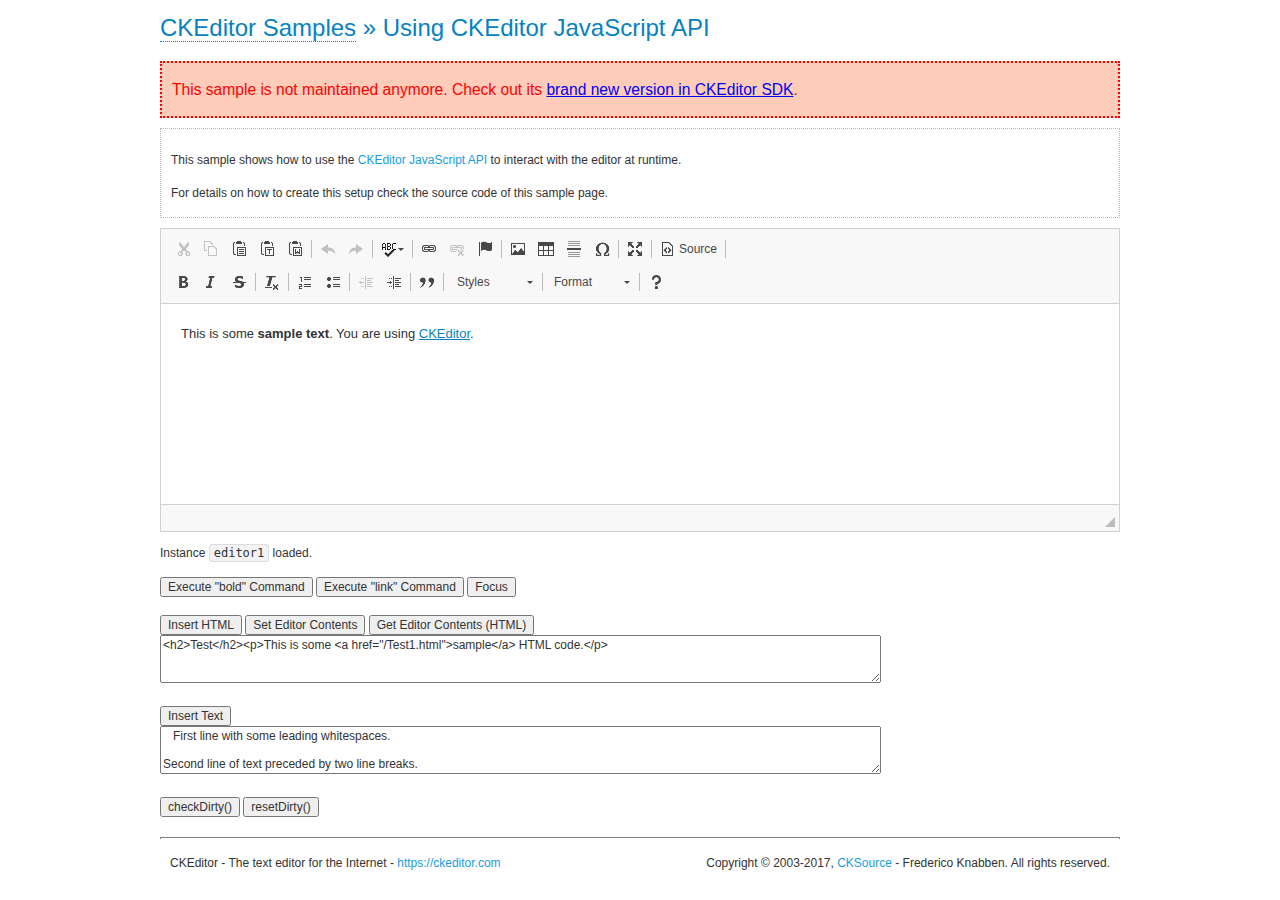
<file: blog/post/static/ckeditor/samples/old/api.html>
<!DOCTYPE html>
<!--
Copyright (c) 2003-2017, CKSource - Frederico Knabben. All rights reserved.
For licensing, see LICENSE.md or https://ckeditor.com/legal/ckeditor-oss-license
-->
<html>
<head>
	<meta charset="utf-8">
	<title>API Usage &mdash; CKEditor Sample</title>
	<script src="../../ckeditor.js"></script>
	<link href="sample.css" rel="stylesheet">
	<script>

// The instanceReady event is fired, when an instance of CKEditor has finished
// its initialization.
CKEDITOR.on( 'instanceReady', function( ev ) {
	// Show the editor name and description in the browser status bar.
	document.getElementById( 'eMessage' ).innerHTML = 'Instance <code>' + ev.editor.name + '<\/code> loaded.';

	// Show this sample buttons.
	document.getElementById( 'eButtons' ).style.display = 'block';
});

function InsertHTML() {
	// Get the editor instance that we want to interact with.
	var editor = CKEDITOR.instances.editor1;
	var value = document.getElementById( 'htmlArea' ).value;

	// Check the active editing mode.
	if ( editor.mode == 'wysiwyg' )
	{
		// Insert HTML code.
		// https://docs.ckeditor.com/ckeditor4/docs/#!/api/CKEDITOR.editor-method-insertHtml
		editor.insertHtml( value );
	}
	else
		alert( 'You must be in WYSIWYG mode!' );
}

function InsertText() {
	// Get the editor instance that we want to interact with.
	var editor = CKEDITOR.instances.editor1;
	var value = document.getElementById( 'txtArea' ).value;

	// Check the active editing mode.
	if ( editor.mode == 'wysiwyg' )
	{
		// Insert as plain text.
		// https://docs.ckeditor.com/ckeditor4/docs/#!/api/CKEDITOR.editor-method-insertText
		editor.insertText( value );
	}
	else
		alert( 'You must be in WYSIWYG mode!' );
}

function SetContents() {
	// Get the editor instance that we want to interact with.
	var editor = CKEDITOR.instances.editor1;
	var value = document.getElementById( 'htmlArea' ).value;

	// Set editor contents (replace current contents).
	// https://docs.ckeditor.com/ckeditor4/docs/#!/api/CKEDITOR.editor-method-setData
	editor.setData( value );
}

function GetContents() {
	// Get the editor instance that you want to interact with.
	var editor = CKEDITOR.instances.editor1;

	// Get editor contents
	// https://docs.ckeditor.com/ckeditor4/docs/#!/api/CKEDITOR.editor-method-getData
	alert( editor.getData() );
}

function ExecuteCommand( commandName ) {
	// Get the editor instance that we want to interact with.
	var editor = CKEDITOR.instances.editor1;

	// Check the active editing mode.
	if ( editor.mode == 'wysiwyg' )
	{
		// Execute the command.
		// https://docs.ckeditor.com/ckeditor4/docs/#!/api/CKEDITOR.editor-method-execCommand
		editor.execCommand( commandName );
	}
	else
		alert( 'You must be in WYSIWYG mode!' );
}

function CheckDirty() {
	// Get the editor instance that we want to interact with.
	var editor = CKEDITOR.instances.editor1;
	// Checks whether the current editor contents present changes when compared
	// to the contents loaded into the editor at startup
	// https://docs.ckeditor.com/ckeditor4/docs/#!/api/CKEDITOR.editor-method-checkDirty
	alert( editor.checkDirty() );
}

function ResetDirty() {
	// Get the editor instance that we want to interact with.
	var editor = CKEDITOR.instances.editor1;
	// Resets the "dirty state" of the editor (see CheckDirty())
	// https://docs.ckeditor.com/ckeditor4/docs/#!/api/CKEDITOR.editor-method-resetDirty
	editor.resetDirty();
	alert( 'The "IsDirty" status has been reset' );
}

function Focus() {
	CKEDITOR.instances.editor1.focus();
}

function onFocus() {
	document.getElementById( 'eMessage' ).innerHTML = '<b>' + this.name + ' is focused </b>';
}

function onBlur() {
	document.getElementById( 'eMessage' ).innerHTML = this.name + ' lost focus';
}

	</script>

</head>
<body>
	<h1 class="samples">
		<a href="index.html">CKEditor Samples</a> &raquo; Using CKEditor JavaScript API
	</h1>
	<div class="warning deprecated">
		This sample is not maintained anymore. Check out its <a href="https://sdk.ckeditor.com/samples/api.html">brand new version in CKEditor SDK</a>.
	</div>
	<div class="description">
	<p>
		This sample shows how to use the
		<a class="samples" href="https://docs.ckeditor.com/ckeditor4/docs/#!/api/CKEDITOR.editor">CKEditor JavaScript API</a>
		to interact with the editor at runtime.
	</p>
	<p>
		For details on how to create this setup check the source code of this sample page.
	</p>
	</div>

	<!-- This <div> holds alert messages to be display in the sample page. -->
	<div id="alerts">
		<noscript>
			<p>
				<strong>CKEditor requires JavaScript to run</strong>. In a browser with no JavaScript
				support, like yours, you should still see the contents (HTML data) and you should
				be able to edit it normally, without a rich editor interface.
			</p>
		</noscript>
	</div>
	<form action="../../../samples/sample_posteddata.php" method="post">
		<textarea cols="100" id="editor1" name="editor1" rows="10">&lt;p&gt;This is some &lt;strong&gt;sample text&lt;/strong&gt;. You are using &lt;a href="https://ckeditor.com/"&gt;CKEditor&lt;/a&gt;.&lt;/p&gt;</textarea>

		<script>
			// Replace the <textarea id="editor1"> with an CKEditor instance.
			CKEDITOR.replace( 'editor1', {
				on: {
					focus: onFocus,
					blur: onBlur,

					// Check for availability of corresponding plugins.
					pluginsLoaded: function( evt ) {
						var doc = CKEDITOR.document, ed = evt.editor;
						if ( !ed.getCommand( 'bold' ) )
							doc.getById( 'exec-bold' ).hide();
						if ( !ed.getCommand( 'link' ) )
							doc.getById( 'exec-link' ).hide();
					}
				}
			});
		</script>

		<p id="eMessage">
		</p>

		<div id="eButtons" style="display: none">
			<input id="exec-bold" onclick="ExecuteCommand('bold');" type="button" value="Execute &quot;bold&quot; Command">
			<input id="exec-link" onclick="ExecuteCommand('link');" type="button" value="Execute &quot;link&quot; Command">
			<input onclick="Focus();" type="button" value="Focus">
			<br><br>
			<input onclick="InsertHTML();" type="button" value="Insert HTML">
			<input onclick="SetContents();" type="button" value="Set Editor Contents">
			<input onclick="GetContents();" type="button" value="Get Editor Contents (HTML)">
			<br>
			<textarea cols="100" id="htmlArea" rows="3">&lt;h2&gt;Test&lt;/h2&gt;&lt;p&gt;This is some &lt;a href="/Test1.html"&gt;sample&lt;/a&gt; HTML code.&lt;/p&gt;</textarea>
			<br>
			<br>
			<input onclick="InsertText();" type="button" value="Insert Text">
			<br>
			<textarea cols="100" id="txtArea" rows="3">   First line with some leading whitespaces.

Second line of text preceded by two line breaks.</textarea>
			<br>
			<br>
			<input onclick="CheckDirty();" type="button" value="checkDirty()">
			<input onclick="ResetDirty();" type="button" value="resetDirty()">
		</div>
	</form>
	<div id="footer">
		<hr>
		<p>
			CKEditor - The text editor for the Internet - <a class="samples" href="https://ckeditor.com/">https://ckeditor.com</a>
		</p>
		<p id="copy">
			Copyright &copy; 2003-2017, <a class="samples" href="https://cksource.com/">CKSource</a> - Frederico
			Knabben. All rights reserved.
		</p>
	</div>
</body>
</html>
</file>
<file: blog/post/static/ckeditor/samples/css/samples.css>
/**
 * @license Copyright (c) 2003-2017, CKSource - Frederico Knabben. All rights reserved.
 * For licensing, see LICENSE.md or https://ckeditor.com/legal/ckeditor-oss-license
 */
@media (max-width: 900px) {
  .global-is-mobile-hidden {
    display: none !important;
  }
}
article,
aside,
details,
figcaption,
figure,
footer,
header,
hgroup,
main,
menu,
nav,
section {
  display: block;
}
body,
html {
  margin: 0;
  padding: 0;
  font: 16px / 1.8 Arial, 'Helvetica Neue', Helvetica, sans-serif;
  font-weight: 300;
  color: #575757;
}
.grid-width-10 {
  width: 10%;
}
.grid-width-20 {
  width: 20%;
}
.grid-width-30 {
  width: 30%;
}
.grid-width-40 {
  width: 40%;
}
.grid-width-50 {
  width: 50%;
}
.grid-width-60 {
  width: 60%;
}
.grid-width-70 {
  width: 70%;
}
.grid-width-80 {
  width: 80%;
}
.grid-width-90 {
  width: 90%;
}
.grid-width-100 {
  width: 100%;
}
@media (max-width: 900px) {
  .grid-width-10,
  .grid-width-20,
  .grid-width-30,
  .grid-width-40,
  .grid-width-50,
  .grid-width-60,
  .grid-width-70,
  .grid-width-80,
  .grid-width-90,
  .grid-width-100 {
    width: 100%;
  }
}
*[class*="grid-width"] {
  -webkit-box-sizing: border-box;
  -moz-box-sizing: border-box;
  box-sizing: border-box;
  padding-left: 4%;
  padding-right: 4%;
  float: left;
}
*[class*="grid-width"]:after,
.grid-container:after,
*[class*="grid-width"]:before,
.grid-container:before {
  content: '';
  display: block;
  overflow: hidden;
  visibility: hidden;
  font-size: 0;
  line-height: 0;
  width: 0;
  height: 0;
}
*[class*="grid-width"]:after,
.grid-container:after {
  clear: both;
}
.grid-container {
  -webkit-box-sizing: border-box;
  -moz-box-sizing: border-box;
  box-sizing: border-box;
  margin-left: auto;
  margin-right: auto;
}
.grid-container-nested *[class*="grid-width"]:first-child {
  padding-left: 0;
}
.grid-container-nested *[class*="grid-width"]:last-child {
  padding-right: 0;
}
@media (max-width: 900px) {
  .grid-container-nested *[class*="grid-width"]:first-child {
    padding-left: 4%;
  }
  .grid-container-nested *[class*="grid-width"]:last-child {
    padding-right: 4%;
  }
}
.header-a {
  min-height: 140px;
  overflow: hidden;
}
.header-a .header-a-logo {
  margin: 40px 0 0;
}
@media (max-width: 900px) {
  .header-a .header-a-logo {
    text-align: center;
  }
}
.header-a .header-a-logo img {
  border: transparent;
}
.navigation-a {
  height: 30px;
  background: #3D3D3D;
  position: absolute;
  left: 0;
  right: 0;
  top: 0;
  padding: 0;
  overflow: hidden;
}
@media (max-width: 900px) {
  .navigation-a {
    text-align: center;
  }
}
.navigation-a ul {
  list-style: none;
  margin: 0;
  overflow: hidden;
}
.navigation-a ul li,
.navigation-a ul li a {
  display: inline-block;
}
@media (max-width: 900px) {
  .navigation-a ul {
    width: auto;
    text-overflow: ellipsis;
    white-space: nowrap;
    display: inline-block;
    float: none;
  }
  .navigation-a ul:before,
  .navigation-a ul:after {
    display: none;
  }
}
.navigation-a ul.navigation-a-left {
  text-align: left;
}
@media (max-width: 900px) {
  .navigation-a ul.navigation-a-left {
    padding-right: 0;
  }
}
.navigation-a ul.navigation-a-right {
  text-align: right;
}
@media (max-width: 900px) {
  .navigation-a ul.navigation-a-right {
    padding-left: 23px;
  }
}
.navigation-a ul li + li {
  margin-left: 23px;
}
.navigation-a ul li a {
  font-size: 10px;
  font-size: 0.625rem;
  line-height: 18px;
  line-height: 1.13rem;
  line-height: 30px;
  float: left;
  color: #ddd;
  font-weight: bold;
  text-decoration: none;
  text-transform: uppercase;
}
.navigation-a ul li a:hover {
  cursor: pointer;
  color: #fff;
}
.icon-navigation-a-github:before,
.icon-navigation-a-github:after {
  background-image: url("[data-uri]");
}
.navigation-b {
  text-align: right;
  margin: 52px 0 0;
  overflow: visible;
}
@media (max-width: 900px) {
  .navigation-b {
    text-align: center;
    margin-top: 20px;
    padding: 0;
  }
}
.navigation-b ul {
  padding: 0;
  list-style: none;
  margin: 0;
  overflow: visible;
}
.navigation-b ul li,
.navigation-b ul li a {
  display: inline-block;
}
@media (max-width: 900px) {
  .navigation-b ul {
    display: table;
    width: 100%;
    padding-bottom: 1.5em;
  }
}
@media (max-width: 900px) {
  .navigation-b ul li {
    display: table-row;
  }
}
.navigation-b ul li + li {
  margin-left: 20px;
}
@media (max-width: 900px) {
  .navigation-b ul li + li {
    margin-left: 0;
  }
}
.navigation-b ul li a {
  -webkit-box-sizing: border-box;
  -moz-box-sizing: border-box;
  box-sizing: border-box;
  text-transform: uppercase;
  text-decoration: none;
  outline: none;
}
@media (max-width: 900px) {
  .navigation-b ul li a {
    width: 100%;
    -webkit-border-radius: 0;
    -webkit-background-clip: padding-box;
    -moz-border-radius: 0;
    -moz-background-clip: padding;
    border-radius: 0;
    background-clip: padding-box;
  }
}
.footer-a {
  font-size: 13px;
  font-size: 0.8125rem;
  line-height: 23.4px;
  line-height: 1.46rem;
  padding-top: 2.25em;
  padding-bottom: 2.25em;
  overflow: hidden;
  color: #8a8a8a;
}
.footer-a a {
  color: #27C0D8;
  text-decoration: none;
  border-bottom: 1px dotted #27C0D8;
}
.footer-a a:hover {
  color: #23adc2;
}
.footer-a p {
  margin: 0;
  display: inline-block;
  text-align: center;
}
.content {
  font-size: 14px;
  font-size: 0.875rem;
  line-height: 25.2px;
  line-height: 1.57rem;
  overflow: hidden;
  padding-top: 1.5em;
  padding-bottom: 1.5em;
}
.content p {
  margin: 0.75em 0;
}
.content ul,
.content ol,
.content pre,
.content blockquote,
.content textarea:not([class^="cke"]),
.content .cke {
  margin: 1.875em 0;
}
.content code,
.content kbd {
  -webkit-border-radius: 3px;
  -webkit-background-clip: padding-box;
  -moz-border-radius: 3px;
  -moz-background-clip: padding;
  border-radius: 3px;
  background-clip: padding-box;
  padding: 3px 4px;
}
.content pre,
.content code,
.content kbd,
.content blockquote {
  background: #f5f5f5;
}
.content blockquote,
.content pre {
  background: none;
  border-left: 4px solid #27C0D8;
  padding: 1.5em 2.25em;
}
.content p a,
.content ul a,
.content ol a,
.content blockquote a,
.content h1 a,
.content h2 a,
.content h3 a,
.content h4 a,
.content h5 a {
  color: #27C0D8;
  text-decoration: none;
  border-bottom: 1px dotted #27C0D8;
}
.content p a:hover,
.content ul a:hover,
.content ol a:hover,
.content blockquote a:hover,
.content h1 a:hover,
.content h2 a:hover,
.content h3 a:hover,
.content h4 a:hover,
.content h5 a:hover {
  color: #23adc2;
}
.content h1,
.content h2,
.content h3,
.content h4,
.content h5 {
  color: #000;
  font-weight: 100;
}
.content h1 code,
.content h2 code,
.content h3 code,
.content h4 code,
.content h5 code,
.content h1 kbd,
.content h2 kbd,
.content h3 kbd,
.content h4 kbd,
.content h5 kbd {
  font-size: inherit;
}
.content h1 a.content-heading-anchor,
.content h2 a.content-heading-anchor,
.content h3 a.content-heading-anchor,
.content h4 a.content-heading-anchor,
.content h5 a.content-heading-anchor {
  font-weight: 100;
  vertical-align: middle;
  opacity: 0;
  border: 0;
}
.content h1:hover a.content-heading-anchor,
.content h2:hover a.content-heading-anchor,
.content h3:hover a.content-heading-anchor,
.content h4:hover a.content-heading-anchor,
.content h5:hover a.content-heading-anchor {
  opacity: 1;
}
.content h1:target a,
.content h2:target a,
.content h3:target a,
.content h4:target a,
.content h5:target a {
  -webkit-animation: targetLinkOpacity 0.5s linear alternate;
  -moz-animation: targetLinkOpacity 0.5s linear alternate;
  -o-animation: targetLinkOpacity 0.5s linear alternate;
  animation: targetLinkOpacity 0.5s linear alternate;
  opacity: 1;
}
.content input,
.content select,
.content textarea:not([class^="cke"]) {
  -webkit-border-radius: 3px;
  -webkit-background-clip: padding-box;
  -moz-border-radius: 3px;
  -moz-background-clip: padding;
  border-radius: 3px;
  background-clip: padding-box;
  -webkit-box-shadow: inset 0 1px 1px rgba(0, 0, 0, 0.08);
  -moz-box-shadow: inset 0 1px 1px rgba(0, 0, 0, 0.08);
  box-shadow: inset 0 1px 1px rgba(0, 0, 0, 0.08);
  font: inherit;
  color: inherit;
  border: 1px solid #D9D9D9;
  padding: .2em .5em;
}
.content input:focus,
.content select:focus,
.content textarea:not([class^="cke"]):focus {
  border-color: #66afe9;
  outline: 0;
  -webkit-box-shadow: inset 0 1px 1px rgba(0, 0, 0, 0.08), 0 0 8px #93c6ef;
  -moz-box-shadow: inset 0 1px 1px rgba(0, 0, 0, 0.08), 0 0 8px #93c6ef;
  box-shadow: inset 0 1px 1px rgba(0, 0, 0, 0.08), 0 0 8px #93c6ef;
}
.content abbr {
  border-bottom: 1px dotted #666;
  cursor: pointer;
}
.content blockquote {
  font-style: italic;
  font-family: Georgia, Times, "Times New Roman", serif;
  font-size: 16px;
  font-size: 1rem;
  line-height: 28.8px;
  line-height: 1.8rem;
}
.content em {
  font-style: italic;
}
.content h1 {
  font-size: 36px;
  font-size: 2.25rem;
  line-height: 64.8px;
  line-height: 4.05rem;
  margin: 1.125em 0 0;
}
.content h2 {
  font-size: 27.2px;
  font-size: 1.7rem;
  line-height: 48.96px;
  line-height: 3.06rem;
  margin: 0.9em 0 0;
}
.content h3 {
  font-size: 24px;
  font-size: 1.5rem;
  line-height: 43.2px;
  line-height: 2.7rem;
  font-weight: 500;
  margin: 0.75em 0 0;
}
.content h4 {
  font-size: 19.2px;
  font-size: 1.2rem;
  line-height: 34.56px;
  line-height: 2.16rem;
  font-weight: 500;
  margin: 0.75em 0 0;
}
.content h5 {
  font-size: 17.6px;
  font-size: 1.1rem;
  line-height: 31.68px;
  line-height: 1.98rem;
  font-weight: 500;
  margin: 0.75em 0 0;
}
.content hr {
  border: 0;
  border-top: 4px solid #D9D9D9;
  margin: 1.5em 0;
}
.content input[type="text"] {
  height: 1.8em;
  line-height: 1.8em;
}
.content input[type="button"] {
  -webkit-appearance: button;
  -moz-appearance: button;
  appearance: button;
}
.content kbd {
  font-size: 12px;
  font-size: 0.75rem;
  line-height: 21.6px;
  line-height: 1.35rem;
  font-family: Arial, 'Helvetica Neue', Helvetica, sans-serif;
  padding: 2px 6px;
  -webkit-box-shadow: 0 0 4px #fff inset, 0 2px 0 #D9D9D9;
  -moz-box-shadow: 0 0 4px #fff inset, 0 2px 0 #D9D9D9;
  box-shadow: 0 0 4px #fff inset, 0 2px 0 #D9D9D9;
}
.content p img {
  vertical-align: middle;
}
.content p pre {
  padding: 1.5em;
}
.content pre {
  padding: 0;
  border: 0;
  tab-size: 4;
  -o-tab-size: 4;
  -moz-tab-size: 4;
}
.content pre,
.content code {
  font-size: 11.89px;
  font-size: 0.743rem;
  line-height: 21.4px;
  line-height: 1.34rem;
  font-family: Consolas, Menlo, Monaco, Lucida Console, Liberation Mono, DejaVu Sans Mono, Bitstream Vera Sans Mono, Courier New, monospace, serif;
}
.content pre a,
.content code a {
  border: 0;
}
.content pre code {
  padding: 0.75em;
  display: block;
}
.content strong {
  color: #000;
}
.content ul ul,
.content ol ul,
.content ul ol,
.content ol ol {
  margin: 0.75em 0;
}
.content ul li,
.content ol li {
  font-size: 14px;
  font-size: 0.875rem;
  line-height: 30.24px;
  line-height: 1.89rem;
}
.content textarea:not([class^="cke"]) {
  width: 100%;
}
.content div.todo {
  border: 2px dotted #444;
  padding: 10px;
  margin: 60px 0 10px 0;
  /* Remove me some day */
}
.content div.todo:before {
  content: "TODO";
  font-weight: bold;
}
body a.button-a,
body button.button-a,
body input.button-a {
  -webkit-border-radius: 3px;
  -webkit-background-clip: padding-box;
  -moz-border-radius: 3px;
  -moz-background-clip: padding;
  border-radius: 3px;
  background-clip: padding-box;
  font-size: 14px;
  font-size: 0.875rem;
  line-height: 25.2px;
  line-height: 1.57rem;
  height: 36px;
  line-height: 36px;
  padding: 0 1.1em;
  font-weight: 700;
  color: #3e3e3e;
  white-space: nowrap;
  text-decoration: none;
  display: inline-block;
  cursor: pointer;
  border: 0;
  vertical-align: middle;
  margin: 1px 0;
  background: transparent;
}
body a.button-a.icon-pos-left,
body button.button-a.icon-pos-left,
body input.button-a.icon-pos-left {
  padding-left: .8em;
}
body a.button-a.icon-pos-right,
body button.button-a.icon-pos-right,
body input.button-a.icon-pos-right {
  padding-right: .8em;
}
body a.button-a.button-a-no-text,
body button.button-a.button-a-no-text,
body input.button-a.button-a-no-text {
  -webkit-border-radius: 100px;
  -webkit-background-clip: padding-box;
  -moz-border-radius: 100px;
  -moz-background-clip: padding;
  border-radius: 100px;
  background-clip: padding-box;
  width: 36px;
  padding: 0;
  text-indent: -999px;
  overflow: hidden;
  position: relative;
  text-align: center;
}
body a.button-a.button-a-no-text:before,
body button.button-a.button-a-no-text:before,
body input.button-a.button-a-no-text:before {
  position: absolute;
  left: 50%;
  top: 50%;
  margin: -9px 0 0 -9px;
}
@media (max-width: 900px) {
  body a.button-a.button-a-mobile-collapsed,
  body button.button-a.button-a-mobile-collapsed,
  body input.button-a.button-a-mobile-collapsed {
    -webkit-border-radius: 100px;
    -webkit-background-clip: padding-box;
    -moz-border-radius: 100px;
    -moz-background-clip: padding;
    border-radius: 100px;
    background-clip: padding-box;
    width: 36px;
    padding: 0;
    text-indent: -999px;
    overflow: hidden;
    position: relative;
    text-align: center;
  }
  body a.button-a.button-a-mobile-collapsed:before,
  body button.button-a.button-a-mobile-collapsed:before,
  body input.button-a.button-a-mobile-collapsed:before {
    position: absolute;
    left: 50%;
    top: 50%;
    margin: -9px 0 0 -9px;
  }
  body a.button-a.button-a-mobile-collapsed:before,
  body button.button-a.button-a-mobile-collapsed:before,
  body input.button-a.button-a-mobile-collapsed:before {
    position: absolute;
    left: 50%;
    top: 50%;
    margin: -9px 0 0 -9px;
  }
}
body a.button-a:active,
body button.button-a:active,
body input.button-a:active,
body a.button-a:hover,
body button.button-a:hover,
body input.button-a:hover {
  color: #fff;
  background: #23adc2;
}
body a.button-a:focus,
body button.button-a:focus,
body input.button-a:focus {
  border-color: #66afe9;
  outline: 0;
  -webkit-box-shadow: inset 0 1px 1px rgba(0, 0, 0, 0.075), 0 0 8px #93c6ef;
  -moz-box-shadow: inset 0 1px 1px rgba(0, 0, 0, 0.075), 0 0 8px #93c6ef;
  box-shadow: inset 0 1px 1px rgba(0, 0, 0, 0.075), 0 0 8px #93c6ef;
}
body a.button-a-soft,
body button.button-a-soft,
body input.button-a-soft {
  background: #e7e7e7;
}
body a.button-a-soft:active,
body button.button-a-soft:active,
body input.button-a-soft:active,
body a.button-a-soft:hover,
body button.button-a-soft:hover,
body input.button-a-soft:hover {
  color: #3e3e3e;
  background: #cecece;
}
body a.button-a-background,
body button.button-a-background,
body input.button-a-background,
body a.navigation-b ul li a:hover,
body button.navigation-b ul li a:hover,
body input.navigation-b ul li a:hover {
  color: #fff;
  background: #27C0D8;
}
body a.button-a-background:active,
body button.button-a-background:active,
body input.button-a-background:active,
body a.button-a-background:hover,
body button.button-a-background:hover,
body input.button-a-background:hover,
body a.navigation-b ul li a:hover:active,
body button.navigation-b ul li a:hover:active,
body input.navigation-b ul li a:hover:active,
body a.navigation-b ul li a:hover:hover,
body button.navigation-b ul li a:hover:hover,
body input.navigation-b ul li a:hover:hover {
  color: #fff;
  background: #23adc2;
}
.balloon-a {
  font-size: 12px;
  font-size: 0.75rem;
  line-height: 21.6px;
  line-height: 1.35rem;
  -webkit-border-radius: 3px;
  -webkit-background-clip: padding-box;
  -moz-border-radius: 3px;
  -moz-background-clip: padding;
  border-radius: 3px;
  background-clip: padding-box;
  border-bottom: 3px solid #d4d4d4;
  background: #ebebeb;
  display: inline-block;
  white-space: nowrap;
  padding: .4em 1.2em .2em;
  font-weight: 700;
  position: relative;
  z-index: 1000;
  text-transform: none;
  color: #575757;
}
.balloon-a:hover {
  color: #575757;
}
.balloon-a:before {
  content: '';
  width: 0;
  height: 0;
  border-style: solid;
  position: absolute;
}
.balloon-a-ne:before,
.balloon-a-nw:before {
  top: -13px;
  border-width: 0 9px 15.6px 9px;
  border-color: transparent transparent #ebebeb transparent;
}
.balloon-a-se:before,
.balloon-a-sw:before {
  bottom: -13px;
  border-width: 15.6px 9px 0 9px;
  border-color: #ebebeb transparent transparent transparent;
}
.balloon-a-nw:before,
.balloon-a-sw:before {
  left: 20px;
}
.balloon-a-ne:before,
.balloon-a-se:before {
  right: 20px;
}
.icon-pos-left:before,
.icon-pos-right:after {
  content: '';
  display: inline-block;
  width: 18px;
  height: 18px;
  vertical-align: middle;
  background-repeat: no-repeat;
}
.icon-pos-left:before {
  margin-right: 10px;
}
.icon-pos-right:after {
  margin-left: 10px;
}
.icon-download:before,
.icon-download:after {
  background-image: url("[data-uri]");
}
.icon-question-mark:before,
.icon-question-mark:after {
  background-image: url("[data-uri]");
}
.icon-close:before,
.icon-close:after {
  background-image: url("[data-uri]");
}
.ie8 .switch > * {
  vertical-align: middle;
}
.ie8 .switch input[type="radio"] {
  margin: 0 0.25em;
  display: inline-block;
}
.ie8 .switch label {
  margin-left: 0 !important;
  margin-right: 0 !important;
}
.ie8 .switch label[data-for="1"] {
  float: left;
}
.ie8 .switch label[data-for="2"] {
  float: right;
}
.ie8 .switch .switch-inner {
  display: none;
}
.switch {
  font-size: 14px;
  font-size: 0.875rem;
  line-height: 25.2px;
  line-height: 1.57rem;
  font-weight: bold;
  background-color: #27C0D8;
  overflow: hidden;
  display: inline-block;
  padding: 0.75em 0.25em;
  color: #fff;
  -webkit-border-radius: 3px;
  -webkit-background-clip: padding-box;
  -moz-border-radius: 3px;
  -moz-background-clip: padding;
  border-radius: 3px;
  background-clip: padding-box;
  position: relative;
}
.switch input[type="radio"] {
  display: none;
}
.switch label {
  position: relative;
  z-index: 2;
  float: left;
  cursor: pointer;
  padding: 0 0.75em;
}
.switch label:hover {
  text-decoration: underline;
}
.switch .switch-inner {
  float: left;
  background-color: #FFF;
  height: 1.5em;
  width: 4.125em;
  padding: 2px;
  margin: 0 0.25em;
  -webkit-border-radius: 5.5px;
  -webkit-background-clip: padding-box;
  -moz-border-radius: 5.5px;
  -moz-background-clip: padding;
  border-radius: 5.5px;
  background-clip: padding-box;
}
.switch .switch-inner .handler {
  overflow: hidden;
  position: relative;
  display: block;
  height: 1.5em;
  width: 1.5em;
  background: #25b4cb;
  -webkit-border-radius: 4.5px;
  -webkit-background-clip: padding-box;
  -moz-border-radius: 4.5px;
  -moz-background-clip: padding;
  border-radius: 4.5px;
  background-clip: padding-box;
}
.switch .switch-inner .handler:before {
  content: '';
  display: block;
  position: absolute;
  top: 0;
  right: 0;
  bottom: 3px;
  left: 0;
  background-color: #34c4da;
  -webkit-border-bottom-left-radius: 4.5px;
  -moz-border-radius-bottomleft: 4.5px;
  border-bottom-left-radius: 4.5px;
  -webkit-border-bottom-right-radius: 4.5px;
  -webkit-background-clip: padding-box;
  -moz-border-radius-bottomright: 4.5px;
  -moz-background-clip: padding;
  border-bottom-right-radius: 4.5px;
  background-clip: padding-box;
}
.switch:hover .switch-inner .handler:before {
  background: #45c9dd;
}
.switch input[data-num="2"]:checked ~ .switch-inner > .handler {
  margin-left: auto;
}
.switch input[data-num="2"]:checked ~ label[data-for="1"] {
  padding-right: 5.125em;
  margin-right: -4.375em;
}
.switch input[data-num="1"]:checked ~ label[data-for="2"] {
  padding-left: 5.125em;
  margin-left: -4.375em;
}
.toggler {
  -webkit-user-select: none;
  -moz-user-select: none;
  -ms-user-select: none;
  user-select: none;
}
.toggler label {
  cursor: pointer;
}
.toggler [data-collapse] {
  display: inherit;
}
.toggler [data-expand] {
  display: none;
}
.toggler.collapsed [data-collapse] {
  display: none;
}
.toggler.collapsed [data-expand] {
  display: inherit;
}
.toggler-container {
  overflow: hidden;
}
.toggler-container.collapsed {
  height: 0;
}
.icon-toggler-expanded:before,
.icon-toggler-collapsed:before,
.icon-toggler-expanded:after,
.icon-toggler-collapsed:after {
  background-image: url("[data-uri]");
}
.icon-toggler-expanded.icon-light:before,
.icon-toggler-collapsed.icon-light:before,
.icon-toggler-expanded.icon-light:after,
.icon-toggler-collapsed.icon-light:after {
  background-image: url("[data-uri]");
}
.icon-toggler-expanded:before,
.icon-toggler-expanded:after {
  background-position: top left;
}
.icon-toggler-collapsed:before,
.icon-toggler-collapsed:after {
  background-position: bottom left;
}
.modal {
  padding: 20px;
  border-radius: 3px;
  background-color: white;
  max-width: 700px;
  -webkit-box-sizing: border-box;
  -moz-box-sizing: border-box;
  box-sizing: border-box;
  width: 80% !important;
  top: 50% !important;
  -webkit-transform: translate(-50%, -50%) !important;
  -moz-transform: translate(-50%, -50%) !important;
  -o-transform: translate(-50%, -50%) !important;
  -ms-transform: translate(-50%, -50%) !important;
  transform: translate(-50%, -50%) !important;
}
.modal-close {
  -webkit-border-radius: 100px;
  -webkit-background-clip: padding-box;
  -moz-border-radius: 100px;
  -moz-background-clip: padding;
  border-radius: 100px;
  background-clip: padding-box;
  cursor: pointer;
  height: 18px;
  width: 18px;
  position: absolute;
  top: 10px;
  right: 10px;
  font-size: 17px;
  text-align: center;
  line-height: 19px;
  background: #cccccc;
}
main .grid-container,
header .grid-container,
.navigation-a > div,
footer > div {
  max-width: 968px;
}
.header-a {
  margin-top: 30px;
}
.footer-a {
  border-top: 1px solid #D9D9D9;
}
.adjoined-top {
  background-color: #27C0D8;
  color: #fff;
}
.adjoined-top .content h1,
.adjoined-top .content h2,
.adjoined-top .content h3,
.adjoined-top .content h4,
.adjoined-top .content h5 {
  color: #fff;
}
.adjoined-top .content p {
  font-size: 18px;
  font-size: 1.125rem;
  line-height: 32.4px;
  line-height: 2.02rem;
  font-weight: 100;
}
.adjoined-top .content p a {
  text-decoration: none;
  border-bottom: 1px dotted #fff;
  color: inherit;
}
.adjoined-top .content p a:hover {
  color: #e6e6e6;
}
.adjoined-top .content button {
  color: #fff;
}
.adjoined-top .content strong {
  color: #fff;
}
.adjoined-top .content code {
  font-size: inherit;
  color: #27C0D8;
}
.adjoined-bottom {
  position: relative;
}
.adjoined-bottom:before {
  z-index: -1;
  content: '';
  background: #27C0D8;
  position: absolute;
  top: 0;
  left: 0;
  right: 0;
  height: 50%;
}
main .grid-container,
header .grid-container,
.navigation-a > div,
footer > div {
  max-width: 1052px;
}
main .grid-container.freed-width {
  max-width: none;
}
.switch {
  background: #25b4cb;
  float: right;
  overflow: visible;
}
.switch .balloon-a {
  position: absolute;
  top: -40px;
  right: 50%;
  margin-right: -15px;
  background: #FFEFC1;
  border-bottom-color: #DCDCA4;
}
.switch .balloon-a:before {
  border-color: #FFEFC1 transparent transparent transparent;
}
#toolbar .editors-container {
  overflow: hidden;
  height: 0;
  transition: height 200ms;
}
#toolbar .editors-container.active {
  height: auto;
}
#main #editor {
  background: #FFF;
  padding: 2% 4%;
  border: dashed 5px #27C0D8;
}
#main .adjoined-top:before {
  height: 335px;
}
#toolbar .adjoined-top:before {
  height: 219px;
}
#toolbar .adjoined-top .grid-container-nested {
  height: 147px;
}
.content .grid-switch-magic {
  margin: 3.5em 0 0;
}
#info-box {
  padding-bottom: 0;
}
#info-box > div {
  width: 100%;
  text-align: right;
}
#info-box > div .toggler {
  padding-right: 0;
}
#info-box > div .toggler:hover {
  background: transparent;
  color: #000;
}
#info-box > div .toggler:hover > label {
  text-decoration: underline;
}
#info-box > div h2 {
  float: left;
  margin-top: 0;
}
#info-box > div#instructions-container {
  text-align: left;
}
#toolbarModifierWrapper {
  overflow: hidden;
  height: 0;
  opacity: 0;
  transition: height 200ms;
}
#toolbarModifierWrapper.active {
  height: auto;
  opacity: 1;
}
header {
  overflow: visible;
}
header div.grid-container {
  overflow: visible;
}
header .navigation-b {
  overflow: visible;
}
header .navigation-b ul {
  overflow: visible;
}
header .navigation-b a {
  position: relative;
}
header .balloon-a {
  position: absolute;
  top: 48px;
  left: 50%;
  margin-left: -35px;
}
@media (max-width: 1140px) {
  header .balloon-a {
    left: auto;
    margin-left: auto;
    right: 50%;
    margin-right: -35px;
  }
  header .balloon-a:before {
    left: auto;
    right: 22px;
  }
}
@media (max-width: 900px) {
  header .balloon-a {
    display: none;
  }
}
#toolbar .cke_toolbar {
  pointer-events: none;
  -webkit-user-select: none;
  -moz-user-select: none;
  -ms-user-select: none;
  user-select: none;
  cursor: default;
}
.some-toolbar-active .cke_toolbar {
  zoom: 1;
  filter: alpha(opacity=50);
  -webkit-opacity: 0.5;
  -moz-opacity: 0.5;
  opacity: 0.5;
}
.cke_toolbar.active {
  position: relative;
  zoom: 1;
  filter: alpha(opacity=100);
  -webkit-opacity: 1;
  -moz-opacity: 1;
  opacity: 1;
}
.cke_toolbar.active:after {
  content: '';
  display: block;
  position: absolute;
  top: 0;
  right: 6px;
  bottom: 5px;
  left: 0;
  -webkit-border-radius: 5px;
  -webkit-background-clip: padding-box;
  -moz-border-radius: 5px;
  -moz-background-clip: padding;
  border-radius: 5px;
  background-clip: padding-box;
  -webkit-box-shadow: 0px 0px 15px 3px #fff4b0;
  -moz-box-shadow: 0px 0px 15px 3px #fff4b0;
  box-shadow: 0px 0px 15px 3px #fff4b0;
}
.cke_toolbar.active .cke_toolgroup {
  -webkit-box-shadow: none;
  -moz-box-shadow: none;
  box-shadow: none;
  border-color: #e3c300;
}
.cke_toolbar.active .cke_combo,
.cke_toolbar.active .cke_toolgroup {
  position: relative;
  z-index: 2;
}
.cke_toolbar.active .cke_combo_button {
  -webkit-box-shadow: none;
  -moz-box-shadow: none;
  box-shadow: none;
}
.unselectable {
  -webkit-user-select: none;
  -moz-user-select: none;
  -ms-user-select: none;
  user-select: none;
}
.toolbar {
  padding: 5px 0;
  margin-bottom: 2.4em;
  overflow: hidden;
  background: #fff;
}
.toolbar button.button-a.cke_button {
  cursor: pointer;
  display: inline-block;
  padding: 4px 6px;
  outline: 0;
  border: 1px solid #a6a6a6;
}
.toolbar button.button-a.hidden {
  display: none;
}
.toolbar button.button-a.left {
  float: left;
  margin-right: 8px;
}
.toolbar button.button-a.right {
  float: right;
  margin-left: 8px;
}
.toolbar button.button-a .highlight {
  color: #ffefc1;
}
.configContainer.hidden,
.toolbarModifier.hidden,
.toolbarModifier-hints.hidden {
  display: none;
}
.toolbarModifier :focus,
.toolbar button:focus,
.configContainer textarea.configCode:focus {
  outline: none;
}
div.toolbarModifier {
  padding: 0;
  overflow: hidden;
  width: 100%;
  position: relative;
  display: table;
  border-collapse: collapse;
}
div.toolbarModifier ::-moz-focus-inner {
  border: 0;
}
div.toolbarModifier .empty {
  display: none;
}
div.toolbarModifier.empty-visible .empty {
  display: table-row;
  zoom: 1;
  filter: alpha(opacity=60);
  -webkit-opacity: 0.6;
  -moz-opacity: 0.6;
  opacity: 0.6;
}
div.toolbarModifier .empty > p {
  line-height: 31px;
}
div.toolbarModifier > ul {
  padding: 0;
  margin: 0;
  border-top: 1px solid #ccc;
  width: 100%;
}
div.toolbarModifier > ul[data-type="table-header"] {
  display: table-header-group;
}
div.toolbarModifier > ul[data-type="table-body"] {
  display: table-row-group;
}
div.toolbarModifier > ul p {
  padding: 0;
  margin: 0;
}
div.toolbarModifier > ul > li {
  display: table-row;
}
div.toolbarModifier > ul > li[data-type="header"] {
  font-weight: bold;
  user-select: none;
  cursor: default;
}
div.toolbarModifier > ul > li[data-type="group"],
div.toolbarModifier > ul > li[data-type="separator"] {
  border-bottom: 1px solid #ccc;
}
div.toolbarModifier > ul > li[data-type="subgroup"] {
  border-top: 1px solid #eee;
}
div.toolbarModifier > ul > li[data-type="subgroup"]:first-child {
  border-top: none;
}
div.toolbarModifier > ul > li[data-type="group"].active,
div.toolbarModifier > ul > li[data-type="group"]:hover,
div.toolbarModifier > ul > li[data-type="separator"].active,
div.toolbarModifier > ul > li[data-type="separator"]:hover {
  overflow: hidden;
  z-index: 2;
}
div.toolbarModifier > ul > li[data-type="group"].active,
div.toolbarModifier > ul > li[data-type="separator"].active,
div.toolbarModifier > ul > li[data-type="group"].active:hover,
div.toolbarModifier > ul > li[data-type="separator"].active:hover {
  background: #f0fafb;
}
div.toolbarModifier > ul > li[data-type="group"]:hover,
div.toolbarModifier > ul > li[data-type="separator"]:hover {
  background: #fffbe3;
}
div.toolbarModifier > ul > li[data-type="separator"] {
  background: #f5f5f5;
}
div.toolbarModifier > ul > li[data-type="separator"]:after {
  content: '';
  width: 100%;
}
div.toolbarModifier > ul > li[data-type="separator"] > p {
  padding: 2px 5px;
}
div.toolbarModifier > ul > li > p,
div.toolbarModifier > ul > li > ul {
  display: table-cell;
  vertical-align: middle;
}
div.toolbarModifier > ul > li p {
  padding-left: 5px;
  min-width: 200px;
}
div.toolbarModifier > ul > li p span {
  white-space: nowrap;
  cursor: default;
}
div.toolbarModifier > ul > li p span button {
  font-size: 12.666px;
  margin-right: 5px;
  cursor: pointer;
  background: #fff;
  -webkit-border-radius: 5px;
  -webkit-background-clip: padding-box;
  -moz-border-radius: 5px;
  -moz-background-clip: padding;
  border-radius: 5px;
  background-clip: padding-box;
  border: 1px solid #bbb;
  padding: 0 7px;
  line-height: 12px;
  height: 20px;
}
div.toolbarModifier > ul > li p span button:not(.disabled):hover,
div.toolbarModifier > ul > li p span button:not(.disabled):focus {
  color: #fff;
  background-color: #454545;
  border-color: transparent;
}
div.toolbarModifier > ul > li p span button.move.disabled {
  cursor: default;
  zoom: 1;
  filter: alpha(opacity=20);
  -webkit-opacity: 0.2;
  -moz-opacity: 0.2;
  opacity: 0.2;
}
div.toolbarModifier > ul > li ul {
  border-collapse: collapse;
  padding: 0;
  width: 100%;
}
div.toolbarModifier > ul > li ul li {
  display: table-row;
  list-style-type: none;
  line-height: 1;
}
div.toolbarModifier > ul > li ul li[data-type="subgroup"] {
  border-top: 1px solid #ddd;
}
div.toolbarModifier > ul > li ul li[data-type="subgroup"]:first-child {
  border-top: 0;
}
div.toolbarModifier > ul > li ul li[data-type="subgroup"] [data-type="button"] {
  -webkit-border-radius: 3px;
  -webkit-background-clip: padding-box;
  -moz-border-radius: 3px;
  -moz-background-clip: padding;
  border-radius: 3px;
  background-clip: padding-box;
  padding: 0 2px;
}
div.toolbarModifier > ul > li ul li[data-type="subgroup"] [data-type="button"]:focus {
  background: rgba(0, 0, 0, 0.04);
}
div.toolbarModifier > ul > li ul li[data-type="subgroup"] [data-type="button"] input {
  vertical-align: middle;
}
div.toolbarModifier > ul > li ul li > p,
div.toolbarModifier > ul > li ul li > ul {
  display: table-cell;
  vertical-align: middle;
}
div.toolbarModifier > ul > li ul li ul {
  padding: 0;
}
div.toolbarModifier > ul > li ul li ul li {
  padding: 0;
  display: inline-block;
  cursor: pointer;
  margin: 2px 5px 2px 0;
}
div.toolbarModifier > ul > li ul li ul li .cke_combo_text {
  cursor: pointer;
  white-space: nowrap;
}
div.toolbarModifier > ul > li ul li ul li .cke_toolgroup,
div.toolbarModifier > ul > li ul li ul li .cke_combo_button {
  cursor: pointer;
  margin: 0;
  vertical-align: middle;
  border: 1px solid #ddd;
  font-size: 11.41px;
  font-size: 0.713rem;
  line-height: 20.54px;
  line-height: 1.28rem;
}
div.toolbarModifier > .codemirror-wrapper {
  overflow-y: auto;
}
div.toolbarModifier-hints {
  float: right;
  width: 350px;
  min-width: 150px;
  overflow-y: auto;
  margin-left: 1.5em;
}
div.toolbarModifier-hints h3 {
  font-size: 18.08px;
  font-size: 1.13rem;
  line-height: 32.54px;
  line-height: 2.03rem;
  padding: 0.36em 1.5em;
  background: #f5f5f5;
  border-bottom: 1px solid #ddd;
  margin-top: 0;
  margin-bottom: 1.2em;
}
div.toolbarModifier-hints dl {
  margin-bottom: 1.2em;
  overflow: hidden;
}
div.toolbarModifier-hints dl .list-header {
  font-weight: bold;
  border: 0;
  padding-bottom: 0.6em;
}
div.toolbarModifier-hints dl > p {
  text-align: center;
}
div.toolbarModifier-hints dl dt {
  float: left;
  width: 9em;
  clear: both;
  text-align: right;
  border-top: 1px solid #ddd;
  padding-left: 1.5em;
  padding-right: .1em;
  -webkit-box-sizing: border-box;
  -moz-box-sizing: border-box;
  box-sizing: border-box;
}
div.toolbarModifier-hints dl dt code {
  background: none;
  border: none;
  vertical-align: middle;
}
div.toolbarModifier-hints dl dd {
  margin-left: 10em;
  clear: right;
  padding-right: 1.5em;
}
div.toolbarModifier-hints dl dd code {
  line-height: 2.2em;
}
div.toolbarModifier-hints dl dd:after {
  content: '\00a0';
  display: block;
  clear: left;
  float: right;
  height: 0;
  width: 0;
}
.toolbarModifier-hints,
.configContainer textarea.configCode,
.CodeMirror {
  -webkit-border-radius: 3px;
  -webkit-background-clip: padding-box;
  -moz-border-radius: 3px;
  -moz-background-clip: padding;
  border-radius: 3px;
  background-clip: padding-box;
  border: 1px solid #ccc;
  font-size: 13.01px;
  font-size: 0.813rem;
  line-height: 23.42px;
  line-height: 1.46rem;
}
.configContainer textarea.configCode,
.CodeMirror pre,
.CodeMirror-linenumber {
  font-size: 13.01px;
  font-size: 0.813rem;
  line-height: 23.42px;
  line-height: 1.46rem;
  font-family: Consolas, Menlo, Monaco, Lucida Console, Liberation Mono, DejaVu Sans Mono, Bitstream Vera Sans Mono, Courier New, monospace, serif;
}
.CodeMirror pre {
  border: none;
  padding: 0;
  margin: 0;
}
.configContainer textarea.configCode {
  -webkit-box-sizing: border-box;
  -moz-box-sizing: border-box;
  box-sizing: border-box;
  color: #575757;
  padding: 10px;
  width: 100%;
  min-height: 500px;
  margin: 0;
  resize: none;
  outline: none;
  -moz-tab-size: 4;
  tab-size: 4;
  white-space: pre;
  word-wrap: normal;
  overflow: auto;
}
.CodeMirror-hints.toolbar-modifier {
  padding: 0;
  color: #575757;
  font-size: 14px;
  font-size: 0.875rem;
  line-height: 25.2px;
  line-height: 1.57rem;
  font-family: Consolas, Menlo, Monaco, Lucida Console, Liberation Mono, DejaVu Sans Mono, Bitstream Vera Sans Mono, Courier New, monospace, serif;
}
.CodeMirror-hints.toolbar-modifier .CodeMirror-hint-active {
  color: #575757;
  background: #f0fafb;
}
.CodeMirror-hints.toolbar-modifier > li:hover {
  background: #fffbe3;
}
/* Text modifier */
#toolbarModifierWrapper {
  margin-bottom: 1.2em;
}
#toolbarModifierWrapper .invalid .CodeMirror {
  background: #fff8f8;
  border-color: red;
}
#toolbarModifierWrapper .CodeMirror {
  height: auto;
  padding: 0 0.6em;
}
.staticContainer {
  position: fixed;
  top: 0;
  width: 100%;
  z-index: 10;
}
.staticContainer > .grid-container {
  max-width: 1052px;
}
.staticContainer > .grid-container .inner {
  background: #fff;
}
.staticContainer > .grid-container .inner .toolbar {
  margin-bottom: 0;
}
#help {
  position: relative;
  top: -15px;
  left: -5px;
}
#help-content {
  display: none;
}
/*# sourceMappingURL=[data-uri] */
</file>
<file: blog/post/static/ckeditor/samples/toolbarconfigurator/lib/codemirror/neo.css>
/* neo theme for codemirror */

/* Color scheme */

.cm-s-neo.CodeMirror {
  background-color:#ffffff;
  color:#2e383c;
  line-height:1.4375;
}
.cm-s-neo .cm-comment {color:#75787b}
.cm-s-neo .cm-keyword, .cm-s-neo .cm-property {color:#1d75b3}
.cm-s-neo .cm-atom,.cm-s-neo .cm-number {color:#75438a}
.cm-s-neo .cm-node,.cm-s-neo .cm-tag {color:#9c3328}
.cm-s-neo .cm-string {color:#b35e14}
.cm-s-neo .cm-variable,.cm-s-neo .cm-qualifier {color:#047d65}


/* Editor styling */

.cm-s-neo pre {
  padding:0;
}

.cm-s-neo .CodeMirror-gutters {
  border:none;
  border-right:10px solid transparent;
  background-color:transparent;
}

.cm-s-neo .CodeMirror-linenumber {
  padding:0;
  color:#e0e2e5;
}

.cm-s-neo .CodeMirror-guttermarker { color: #1d75b3; }
.cm-s-neo .CodeMirror-guttermarker-subtle { color: #e0e2e5; }
</file>
<file: blog/post/static/ckeditor/samples/old/sample.css>
/*
Copyright (c) 2003-2017, CKSource - Frederico Knabben. All rights reserved.
For licensing, see LICENSE.md or https://ckeditor.com/legal/ckeditor-oss-license
*/

html, body, h1, h2, h3, h4, h5, h6, div, span, blockquote, p, address, form, fieldset, img, ul, ol, dl, dt, dd, li, hr, table, td, th, strong, em, sup, sub, dfn, ins, del, q, cite, var, samp, code, kbd, tt, pre
{
	line-height: 1.5;
}

body
{
	padding: 10px 30px;
}

input, textarea, select, option, optgroup, button, td, th
{
	font-size: 100%;
}

pre
{
	-moz-tab-size: 4;
	tab-size: 4;
}

pre, code, kbd, samp, tt
{
	font-family: monospace,monospace;
	font-size: 1em;
}

body {
	width: 960px;
	margin: 0 auto;
}

code
{
	background: #f3f3f3;
	border: 1px solid #ddd;
	padding: 1px 4px;
	border-radius: 3px;
}

abbr
{
	border-bottom: 1px dotted #555;
	cursor: pointer;
}

.new, .beta
{
	text-transform: uppercase;
	font-size: 10px;
	font-weight: bold;
	padding: 1px 4px;
	margin: 0 0 0 5px;
	color: #fff;
	float: right;
	border-radius: 3px;
}

.new
{
	background: #FF7E00;
	border: 1px solid #DA8028;
	text-shadow: 0 1px 0 #C97626;

	box-shadow: 0 2px 3px 0 #FFA54E inset;
}

.beta
{
	background: #18C0DF;
	border: 1px solid #19AAD8;
	text-shadow: 0 1px 0 #048CAD;
	font-style: italic;

	box-shadow: 0 2px 3px 0 #50D4FD inset;
}

h1.samples
{
	color: #0782C1;
	font-size: 200%;
	font-weight: normal;
	margin: 0;
	padding: 0;
}

h1.samples a
{
	color: #0782C1;
	text-decoration: none;
	border-bottom: 1px dotted #0782C1;
}

.samples a:hover
{
	border-bottom: 1px dotted #0782C1;
}

h2.samples
{
	color: #000000;
	font-size: 130%;
	margin: 15px 0 0 0;
	padding: 0;
}

p, blockquote, address, form, pre, dl, h1.samples, h2.samples
{
	margin-bottom: 15px;
}

ul.samples
{
	margin-bottom: 15px;
}

.clear
{
	clear: both;
}

fieldset
{
	margin: 0;
	padding: 10px;
}

body, input, textarea
{
	color: #333333;
	font-family: Arial, Helvetica, sans-serif;
}

body
{
	font-size: 75%;
}

a.samples
{
	color: #189DE1;
	text-decoration: none;
}

form
{
	margin: 0;
	padding: 0;
}

pre.samples
{
	background-color: #F7F7F7;
	border: 1px solid #D7D7D7;
	overflow: auto;
	padding: 0.25em;
	white-space: pre-wrap; /* CSS 2.1 */
	word-wrap: break-word; /* IE7 */
}

#footer
{
	clear: both;
	padding-top: 10px;
}

#footer hr
{
	margin: 10px 0 15px 0;
	height: 1px;
	border: solid 1px gray;
	border-bottom: none;
}

#footer p
{
	margin: 0 10px 10px 10px;
	float: left;
}

#footer #copy
{
	float: right;
}

#outputSample
{
	width: 100%;
	table-layout: fixed;
}

#outputSample thead th
{
	color: #dddddd;
	background-color: #999999;
	padding: 4px;
	white-space: nowrap;
}

#outputSample tbody th
{
	vertical-align: top;
	text-align: left;
}

#outputSample pre
{
	margin: 0;
	padding: 0;
}

.description
{
	border: 1px dotted #B7B7B7;
	margin-bottom: 10px;
	padding: 10px 10px 0;
	overflow: hidden;
}

label
{
	display: block;
	margin-bottom: 6px;
}

/**
 *	CKEditor editables are automatically set with the "cke_editable" class
 *	plus cke_editable_(inline|themed) depending on the editor type.
 */

/* Style a bit the inline editables. */
.cke_editable.cke_editable_inline
{
	cursor: pointer;
}

/* Once an editable element gets focused, the "cke_focus" class is
   added to it, so we can style it differently. */
.cke_editable.cke_editable_inline.cke_focus
{
	box-shadow: inset 0px 0px 20px 3px #ddd, inset 0 0 1px #000;
	outline: none;
	background: #eee;
	cursor: text;
}

/* Avoid pre-formatted overflows inline editable. */
.cke_editable_inline pre
{
	white-space: pre-wrap;
	word-wrap: break-word;
}

/**
 *	Samples index styles.
 */

.twoColumns,
.twoColumnsLeft,
.twoColumnsRight
{
	overflow: hidden;
}

.twoColumnsLeft,
.twoColumnsRight
{
	width: 45%;
}

.twoColumnsLeft
{
	float: left;
}

.twoColumnsRight
{
	float: right;
}

dl.samples
{
	padding: 0 0 0 40px;
}
dl.samples > dt
{
	display: list-item;
	list-style-type: disc;
	list-style-position: outside;
	margin: 0 0 3px;
}
dl.samples > dd
{
	margin: 0 0 3px;
}
.warning
{
	color: #ff0000;
	background-color: #FFCCBA;
	border: 2px dotted #ff0000;
	padding: 15px 10px;
	margin: 10px 0;
}

.warning.deprecated {
	font-size: 1.3em;
}

/* Used on inline samples */

blockquote
{
	font-style: italic;
	font-family: Georgia, Times, "Times New Roman", serif;
	padding: 2px 0;
	border-style: solid;
	border-color: #ccc;
	border-width: 0;
}

.cke_contents_ltr blockquote
{
	padding-left: 20px;
	padding-right: 8px;
	border-left-width: 5px;
}

.cke_contents_rtl blockquote
{
	padding-left: 8px;
	padding-right: 20px;
	border-right-width: 5px;
}

img.right {
	border: 1px solid #ccc;
	float: right;
	margin-left: 15px;
	padding: 5px;
}

img.left {
	border: 1px solid #ccc;
	float: left;
	margin-right: 15px;
	padding: 5px;
}

.marker
{
	background-color: Yellow;
}
</file>
<file: blog/post/static/ckeditor/samples/toolbarconfigurator/lib/codemirror/codemirror.css>
/* BASICS */

.CodeMirror {
  /* Set height, width, borders, and global font properties here */
  font-family: monospace;
  height: 300px;
  color: black;
}

/* PADDING */

.CodeMirror-lines {
  padding: 4px 0; /* Vertical padding around content */
}
.CodeMirror pre {
  padding: 0 4px; /* Horizontal padding of content */
}

.CodeMirror-scrollbar-filler, .CodeMirror-gutter-filler {
  background-color: white; /* The little square between H and V scrollbars */
}

/* GUTTER */

.CodeMirror-gutters {
  border-right: 1px solid #ddd;
  background-color: #f7f7f7;
  white-space: nowrap;
}
.CodeMirror-linenumbers {}
.CodeMirror-linenumber {
  padding: 0 3px 0 5px;
  min-width: 20px;
  text-align: right;
  color: #999;
  white-space: nowrap;
}

.CodeMirror-guttermarker { color: black; }
.CodeMirror-guttermarker-subtle { color: #999; }

/* CURSOR */

.CodeMirror div.CodeMirror-cursor {
  border-left: 1px solid black;
}
/* Shown when moving in bi-directional text */
.CodeMirror div.CodeMirror-secondarycursor {
  border-left: 1px solid silver;
}
.CodeMirror.cm-fat-cursor div.CodeMirror-cursor {
  width: auto;
  border: 0;
  background: #7e7;
}
.CodeMirror.cm-fat-cursor div.CodeMirror-cursors {
  z-index: 1;
}

.cm-animate-fat-cursor {
  width: auto;
  border: 0;
  -webkit-animation: blink 1.06s steps(1) infinite;
  -moz-animation: blink 1.06s steps(1) infinite;
  animation: blink 1.06s steps(1) infinite;
}
@-moz-keyframes blink {
  0% { background: #7e7; }
  50% { background: none; }
  100% { background: #7e7; }
}
@-webkit-keyframes blink {
  0% { background: #7e7; }
  50% { background: none; }
  100% { background: #7e7; }
}
@keyframes blink {
  0% { background: #7e7; }
  50% { background: none; }
  100% { background: #7e7; }
}

/* Can style cursor different in overwrite (non-insert) mode */
div.CodeMirror-overwrite div.CodeMirror-cursor {}

.cm-tab { display: inline-block; text-decoration: inherit; }

.CodeMirror-ruler {
  border-left: 1px solid #ccc;
  position: absolute;
}

/* DEFAULT THEME */

.cm-s-default .cm-keyword {color: #708;}
.cm-s-default .cm-atom {color: #219;}
.cm-s-default .cm-number {color: #164;}
.cm-s-default .cm-def {color: #00f;}
.cm-s-default .cm-variable,
.cm-s-default .cm-punctuation,
.cm-s-default .cm-property,
.cm-s-default .cm-operator {}
.cm-s-default .cm-variable-2 {color: #05a;}
.cm-s-default .cm-variable-3 {color: #085;}
.cm-s-default .cm-comment {color: #a50;}
.cm-s-default .cm-string {color: #a11;}
.cm-s-default .cm-string-2 {color: #f50;}
.cm-s-default .cm-meta {color: #555;}
.cm-s-default .cm-qualifier {color: #555;}
.cm-s-default .cm-builtin {color: #30a;}
.cm-s-default .cm-bracket {color: #997;}
.cm-s-default .cm-tag {color: #170;}
.cm-s-default .cm-attribute {color: #00c;}
.cm-s-default .cm-header {color: blue;}
.cm-s-default .cm-quote {color: #090;}
.cm-s-default .cm-hr {color: #999;}
.cm-s-default .cm-link {color: #00c;}

.cm-negative {color: #d44;}
.cm-positive {color: #292;}
.cm-header, .cm-strong {font-weight: bold;}
.cm-em {font-style: italic;}
.cm-link {text-decoration: underline;}
.cm-strikethrough {text-decoration: line-through;}

.cm-s-default .cm-error {color: #f00;}
.cm-invalidchar {color: #f00;}

.CodeMirror-composing { border-bottom: 2px solid; }

/* Default styles for common addons */

div.CodeMirror span.CodeMirror-matchingbracket {color: #0f0;}
div.CodeMirror span.CodeMirror-nonmatchingbracket {color: #f22;}
.CodeMirror-matchingtag { background: rgba(255, 150, 0, .3); }
.CodeMirror-activeline-background {background: #e8f2ff;}

/* STOP */

/* The rest of this file contains styles related to the mechanics of
   the editor. You probably shouldn't touch them. */

.CodeMirror {
  position: relative;
  overflow: hidden;
  background: white;
}

.CodeMirror-scroll {
  overflow: scroll !important; /* Things will break if this is overridden */
  /* 30px is the magic margin used to hide the element's real scrollbars */
  /* See overflow: hidden in .CodeMirror */
  margin-bottom: -30px; margin-right: -30px;
  padding-bottom: 30px;
  height: 100%;
  outline: none; /* Prevent dragging from highlighting the element */
  position: relative;
}
.CodeMirror-sizer {
  position: relative;
  border-right: 30px solid transparent;
}

/* The fake, visible scrollbars. Used to force redraw during scrolling
   before actuall scrolling happens, thus preventing shaking and
   flickering artifacts. */
.CodeMirror-vscrollbar, .CodeMirror-hscrollbar, .CodeMirror-scrollbar-filler, .CodeMirror-gutter-filler {
  position: absolute;
  z-index: 6;
  display: none;
}
.CodeMirror-vscrollbar {
  right: 0; top: 0;
  overflow-x: hidden;
  overflow-y: scroll;
}
.CodeMirror-hscrollbar {
  bottom: 0; left: 0;
  overflow-y: hidden;
  overflow-x: scroll;
}
.CodeMirror-scrollbar-filler {
  right: 0; bottom: 0;
}
.CodeMirror-gutter-filler {
  left: 0; bottom: 0;
}

.CodeMirror-gutters {
  position: absolute; left: 0; top: 0;
  z-index: 3;
}
.CodeMirror-gutter {
  white-space: normal;
  height: 100%;
  display: inline-block;
  margin-bottom: -30px;
  /* Hack to make IE7 behave */
  *zoom:1;
  *display:inline;
}
.CodeMirror-gutter-wrapper {
  position: absolute;
  z-index: 4;
  height: 100%;
}
.CodeMirror-gutter-elt {
  position: absolute;
  cursor: default;
  z-index: 4;
}
.CodeMirror-gutter-wrapper {
  -webkit-user-select: none;
  -moz-user-select: none;
  user-select: none;
}

.CodeMirror-lines {
  cursor: text;
  min-height: 1px; /* prevents collapsing before first draw */
}
.CodeMirror pre {
  /* Reset some styles that the rest of the page might have set */
  -moz-border-radius: 0; -webkit-border-radius: 0; border-radius: 0;
  border-width: 0;
  background: transparent;
  font-family: inherit;
  font-size: inherit;
  margin: 0;
  white-space: pre;
  word-wrap: normal;
  line-height: inherit;
  color: inherit;
  z-index: 2;
  position: relative;
  overflow: visible;
  -webkit-tap-highlight-color: transparent;
}
.CodeMirror-wrap pre {
  word-wrap: break-word;
  white-space: pre-wrap;
  word-break: normal;
}

.CodeMirror-linebackground {
  position: absolute;
  left: 0; right: 0; top: 0; bottom: 0;
  z-index: 0;
}

.CodeMirror-linewidget {
  position: relative;
  z-index: 2;
  overflow: auto;
}

.CodeMirror-widget {}

.CodeMirror-code {
  outline: none;
}

/* Force content-box sizing for the elements where we expect it */
.CodeMirror-scroll,
.CodeMirror-sizer,
.CodeMirror-gutter,
.CodeMirror-gutters,
.CodeMirror-linenumber {
  -moz-box-sizing: content-box;
  box-sizing: content-box;
}

.CodeMirror-measure {
  position: absolute;
  width: 100%;
  height: 0;
  overflow: hidden;
  visibility: hidden;
}
.CodeMirror-measure pre { position: static; }

.CodeMirror div.CodeMirror-cursor {
  position: absolute;
  border-right: none;
  width: 0;
}

div.CodeMirror-cursors {
  visibility: hidden;
  position: relative;
  z-index: 3;
}
.CodeMirror-focused div.CodeMirror-cursors {
  visibility: visible;
}

.CodeMirror-selected { background: #d9d9d9; }
.CodeMirror-focused .CodeMirror-selected { background: #d7d4f0; }
.CodeMirror-crosshair { cursor: crosshair; }
.CodeMirror ::selection { background: #d7d4f0; }
.CodeMirror ::-moz-selection { background: #d7d4f0; }

.cm-searching {
  background: #ffa;
  background: rgba(255, 255, 0, .4);
}

/* IE7 hack to prevent it from returning funny offsetTops on the spans */
.CodeMirror span { *vertical-align: text-bottom; }

/* Used to force a border model for a node */
.cm-force-border { padding-right: .1px; }

@media print {
  /* Hide the cursor when printing */
  .CodeMirror div.CodeMirror-cursors {
    visibility: hidden;
  }
}

/* See issue #2901 */
.cm-tab-wrap-hack:after { content: ''; }

/* Help users use markselection to safely style text background */
span.CodeMirror-selectedtext { background: none; }
</file>
<file: blog/post/static/ckeditor/samples/toolbarconfigurator/lib/codemirror/show-hint.css>
.CodeMirror-hints {
  position: absolute;
  z-index: 10;
  overflow: hidden;
  list-style: none;

  margin: 0;
  padding: 2px;

  -webkit-box-shadow: 2px 3px 5px rgba(0,0,0,.2);
  -moz-box-shadow: 2px 3px 5px rgba(0,0,0,.2);
  box-shadow: 2px 3px 5px rgba(0,0,0,.2);
  border-radius: 3px;
  border: 1px solid silver;

  background: white;
  font-size: 90%;
  font-family: monospace;

  max-height: 20em;
  overflow-y: auto;
}

.CodeMirror-hint {
  margin: 0;
  padding: 0 4px;
  border-radius: 2px;
  max-width: 19em;
  overflow: hidden;
  white-space: pre;
  color: black;
  cursor: pointer;
}

li.CodeMirror-hint-active {
  background: #08f;
  color: white;
}
</file>
<file: blog/post/static/ckeditor/samples/toolbarconfigurator/css/fontello.css>
@font-face {
  font-family: 'fontello';
  src: url('../font/fontello.eot?89024372');
  src: url('../font/fontello.eot?89024372#iefix') format('embedded-opentype'),
       url('../font/fontello.woff?89024372') format('woff'),
       url('../font/fontello.ttf?89024372') format('truetype'),
       url('../font/fontello.svg?89024372#fontello') format('svg');
  font-weight: normal;
  font-style: normal;
}
/* Chrome hack: SVG is rendered more smooth in Windozze. 100% magic, uncomment if you need it. */
/* Note, that will break hinting! In other OS-es font will be not as sharp as it could be */
/*
@media screen and (-webkit-min-device-pixel-ratio:0) {
  @font-face {
    font-family: 'fontello';
    src: url('../font/fontello.svg?89024372#fontello') format('svg');
  }
}
*/

 [class^="icon-"]:before, [class*=" icon-"]:before {
  font-family: "fontello";
  font-style: normal;
  font-weight: normal;
  speak: none;

  display: inline-block;
  text-decoration: inherit;
  width: 1em;
  margin-right: .2em;
  text-align: center;
  /* opacity: .8; */

  /* For safety - reset parent styles, that can break glyph codes*/
  font-variant: normal;
  text-transform: none;

  /* fix buttons height, for twitter bootstrap */
  line-height: 1em;

  /* Animation center compensation - margins should be symmetric */
  /* remove if not needed */
  margin-left: .2em;

  /* you can be more comfortable with increased icons size */
  /* font-size: 120%; */

  /* Uncomment for 3D effect */
  /* text-shadow: 1px 1px 1px rgba(127, 127, 127, 0.3); */
}

.icon-trash:before { content: '\e802'; } /* '' */
.icon-down-big:before { content: '\e800'; } /* '' */
.icon-up-big:before { content: '\e801'; } /* '' */
</file>
